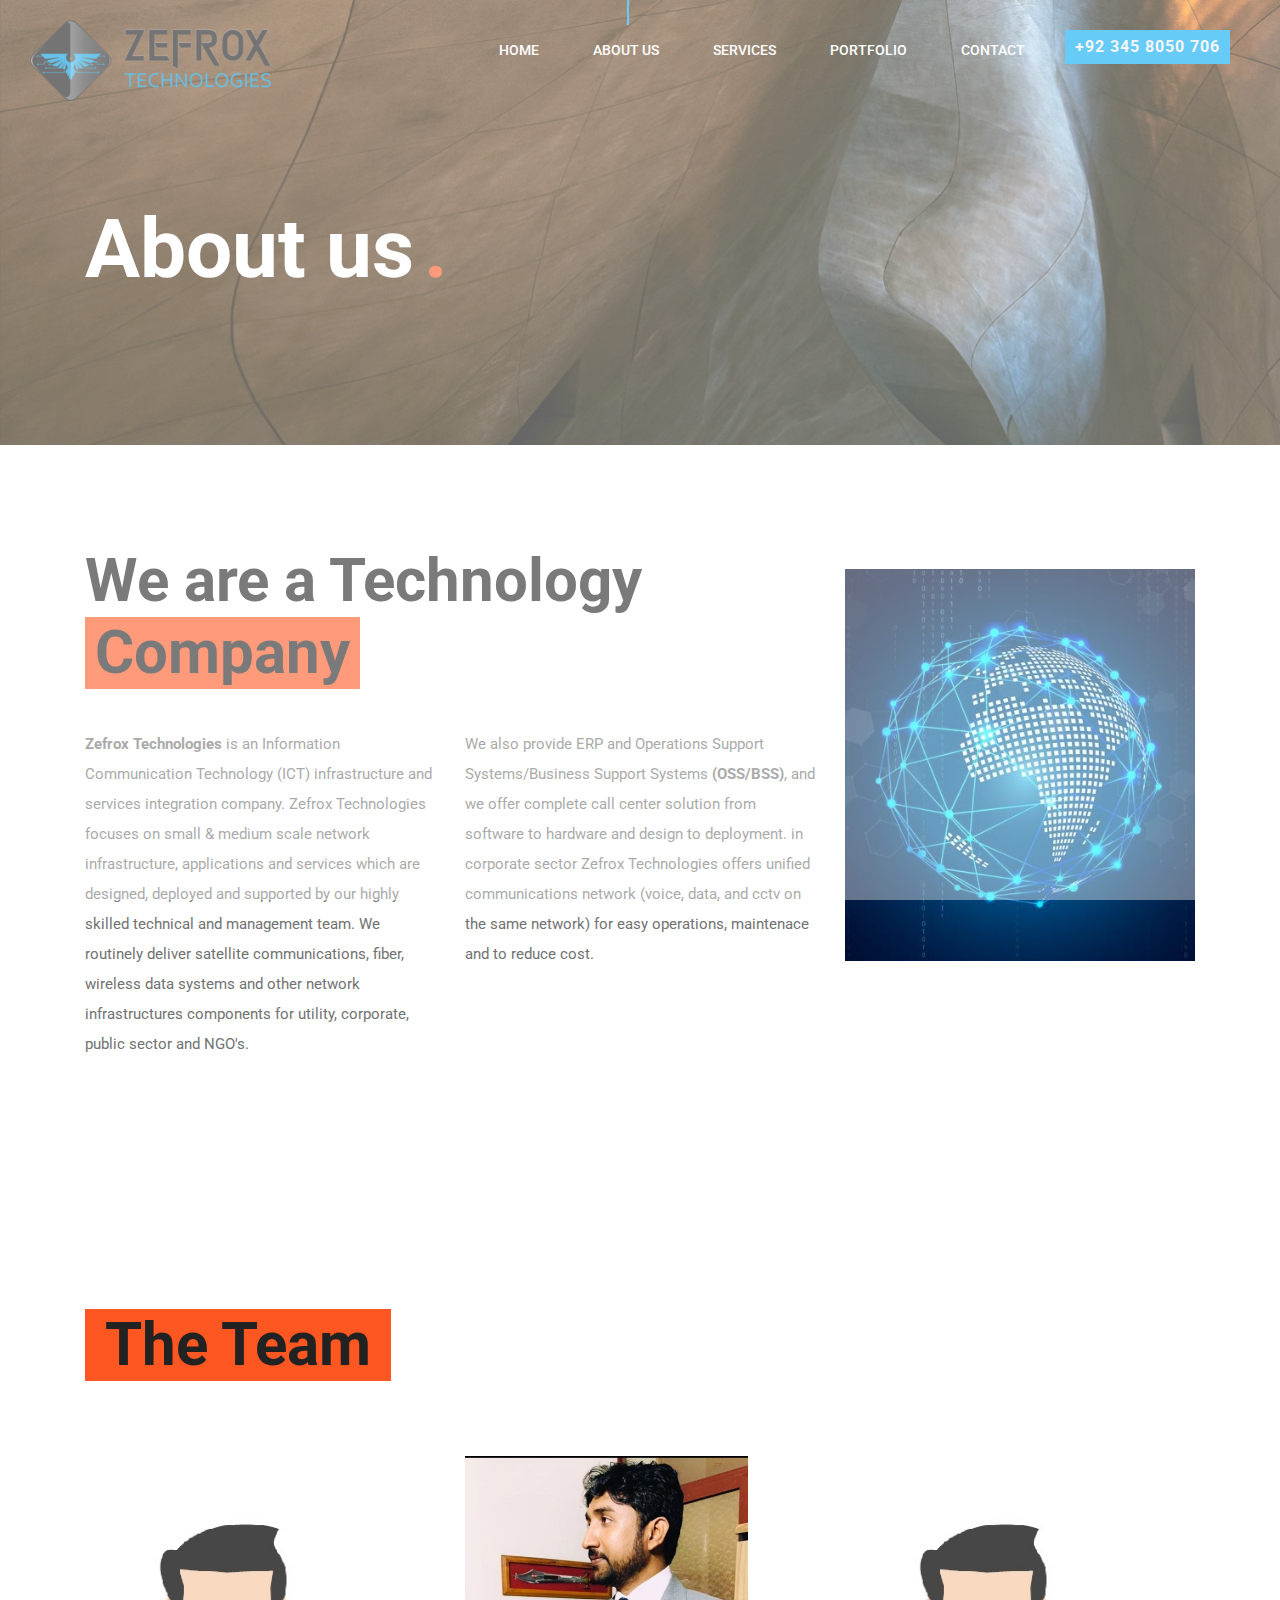
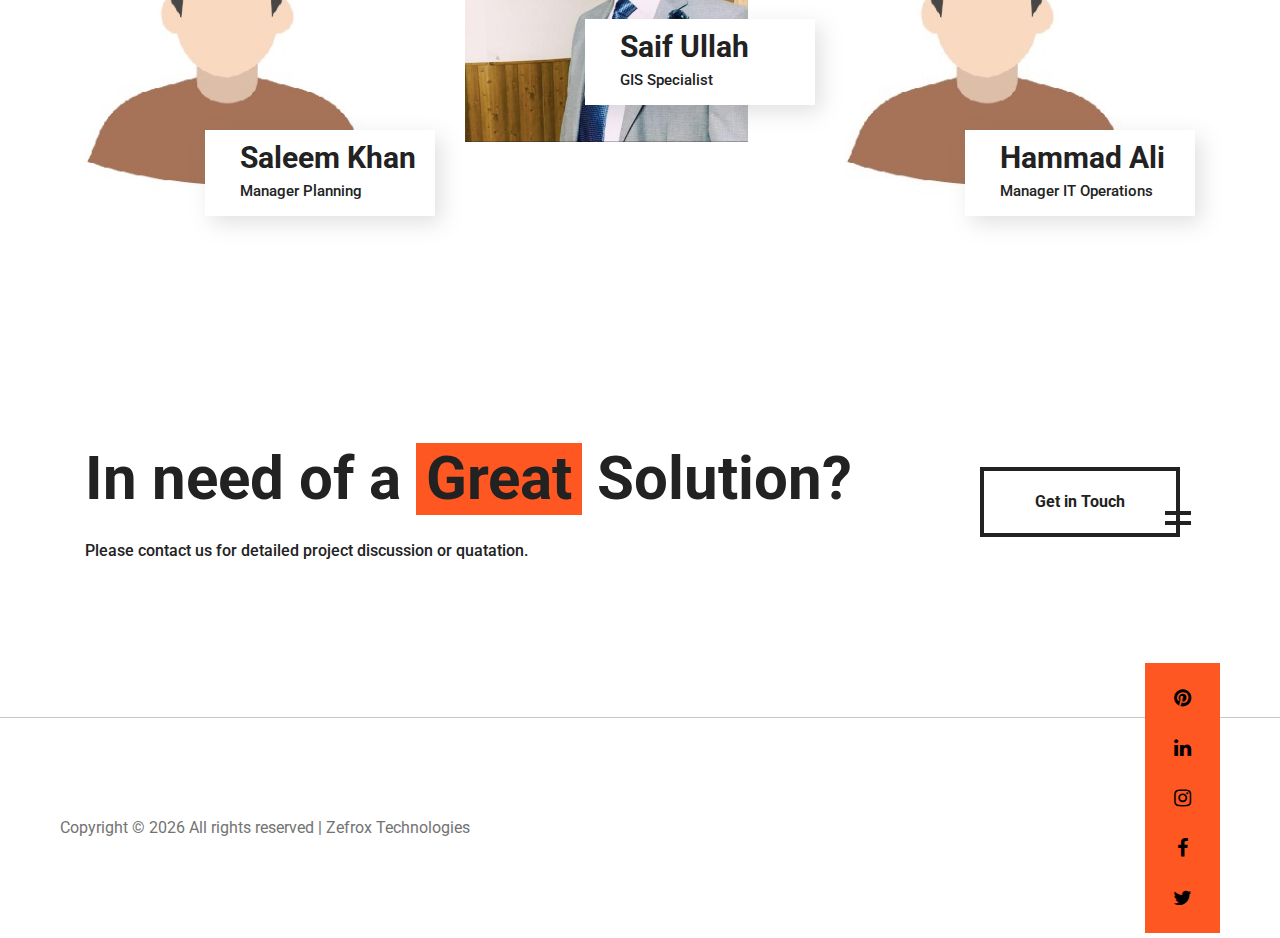
<file: about.html>
<!DOCTYPE html>
<html lang="en">
<head>
	<title>Zefrox Technologies | About </title>
	<meta charset="UTF-8">
	<meta name="description" content="Arcade - Architecture Template">
	<meta name="keywords" content="arcade, architecture, onepage, creative, html">
	<meta name="viewport" content="width=device-width, initial-scale=1.0">
	<!-- Favicon -->   
	<link href="img/favicon.ico" rel="shortcut icon"/>

	<!-- Google Fonts -->
	<link href="https://fonts.googleapis.com/css?family=Roboto:300,400,500,700" rel="stylesheet">

	<!-- Stylesheets -->
	<link rel="stylesheet" href="css/bootstrap.min.css"/>
	<link rel="stylesheet" href="css/font-awesome.min.css"/>
	<link rel="stylesheet" href="css/animate.css"/>
	<link rel="stylesheet" href="css/owl.carousel.css"/>
	<link rel="stylesheet" href="css/style.css"/>


	<!--[if lt IE 9]>
	  <script src="https://oss.maxcdn.com/html5shiv/3.7.2/html5shiv.min.js"></script>
	  <script src="https://oss.maxcdn.com/respond/1.4.2/respond.min.js"></script>
	<![endif]-->

</head>
<body>
	<!-- Page Preloder -->
	<div id="preloder">
		<div class="loader"></div>
	</div>
	
	<!-- Header section start -->   
	<header class="header-area">
		<a href="home.html" class="logo-area">
			<img src="img/logo.png" alt="">
		</a>
		<div class="nav-switch">
			<i class="fa fa-bars"></i>
		</div>
		<div class="phone-number">+92 345 8050 706</div>
		<nav class="nav-menu">
			<ul>
				<li><a href="index.html">Home</a></li>
				<li class="active"><a href="about.html">About us</a></li>
				<li><a href="service.html">Services</a></li>
				<li><a href="portfolio.html">Portfolio</a></li>
				<li><a href="contact.html">Contact</a></li>
			</ul>
		</nav>
	</header>
	<!-- Header section end -->   


	<!-- Page header section start -->
	<section class="page-header-section set-bg" data-setbg="img/header-bg.jpg">
		<div class="container">
			<h1 class="header-title">About us<span>.</span></h1>
		</div>
	</section>
	<!-- Page header section end -->



	<!-- Intro section start -->
	<section class="intro-section spad">
		<div class="container">
			<div class="row">
				<div class="col-lg-8 intro-text">
					<h1>We are a Technology<span>Company</span></h1>
					<div class="row">
						<div class="col-md-6">
							<p><b>Zefrox Technologies</b> is an Information Communication Technology (ICT) infrastructure and services integration company. Zefrox Technologies focuses on small & medium scale network infrastructure, applications and services which are designed, deployed and supported by our highly skilled technical and management team. We routinely deliver satellite communications, fiber, wireless data systems and other network infrastructures components for utility, corporate, public sector and NGO's. </p>
						</div>
						<div class="col-md-6">
							<p>We also provide ERP and Operations Support Systems/Business Support Systems <b>(OSS/BSS)</b>, and we offer complete call center solution from software to hardware and design to deployment. in corporate sector Zefrox Technologies offers unified communications network (voice, data, and cctv on the same network) for easy operations, maintenace and to reduce cost.  </p>
						</div>
					</div>
				</div>
				<div class="col-lg-4 pt-4">
					<img src="img/about.jpg" alt="">
				</div>
			</div>
		</div>
	</section>
	<!-- Intro section end -->


	<!-- Testimonials section start -->
	<!-- <section class="testimonials-section spad">
		<div class="testimonials-image-box"></div>
		<div class="container">
			<div class="row">
				<div class="col-lg-7 pl-lg-0 offset-lg-5 cta-content">
					<h1>Clients <span>testimonials</span></h1>
					<div class="qut">“</div>
					<div class="testimonials-slider" id="test-slider">
						<div class="ts-item">
							<p>Pellentesque lorem dolor, malesuada eget tortor vitae, tristique lacinia lectus. Pellentesque sed accumsan risus, id aliquam nulla. Integer lorem risus, feugiat at mauris malesuada, accumsan pellentesque ipsum. Nunc dapibus, libero ut pulvinar accumsan, tortor nisl iaculis ligula. Curabitur finibus dolor vel lectus pretium interdum a eget ante. </p>
							<h4>Maria Westminster</h4>
							<span>Client</span>
						</div>
						<div class="ts-item">
							<p>Pellentesque lorem dolor, malesuada eget tortor vitae, tristique lacinia lectus. Pellentesque sed accumsan risus, id aliquam nulla. Integer lorem risus, feugiat at mauris malesuada, accumsan pellentesque ipsum. Nunc dapibus, libero ut pulvinar accumsan, tortor nisl iaculis ligula. Curabitur finibus dolor vel lectus pretium interdum a eget ante. </p>
							<h4>Maria Westminster</h4>
							<span>Client</span>
						</div>
						<div class="ts-item">
							<p>Pellentesque lorem dolor, malesuada eget tortor vitae, tristique lacinia lectus. Pellentesque sed accumsan risus, id aliquam nulla. Integer lorem risus, feugiat at mauris malesuada, accumsan pellentesque ipsum. Nunc dapibus, libero ut pulvinar accumsan, tortor nisl iaculis ligula. Curabitur finibus dolor vel lectus pretium interdum a eget ante. </p>
							<h4>Maria Westminster</h4>
							<span>Client</span>
						</div>
					</div>
					<div class="slide-num-holder test-slider" id="snh-2"></div>
				</div>
			</div>
		</div>
	</section> -->
	<!-- Testimonials section end -->



	<!-- Team section start -->
	<section class="team-section spad">
		<div class="container">
			<div class="section-title mb100">
				<h1>The Team</h1>
			</div>
			<div class="row">
				<div class="col-lg-4 col-md-6">
					<div class="team-member">
						<img src="img/team/1.jpg" alt="">
						<div class="member-info">
							<h2>Saleem Khan</h2>
							<p>Manager Planning</p>
						</div>
					</div>
				</div>
				<div class="col-lg-4 col-md-6">
					<div class="team-member">
						<img src="img/team/2.jpg" alt="">
						<div class="member-info">
							<h2>Saif Ullah</h2>
							<p>GIS Specialist</p>
						</div>
					</div>
				</div>
				<div class="col-lg-4 col-md-6">
					<div class="team-member">
						<img src="img/team/3.jpg" alt="">
						<div class="member-info">
							<h2>Hammad Ali</h2>
							<p>Manager IT Operations</p>
						</div>
					</div>
				</div>
			</div>
		</div>
	</section>
	<!-- Team section end -->


	<section class="promo-section">
		<div class="container">
			<div class="row">
				<div class="col-lg-9 promo-text">
					<h1>In need of a <span>Great</span> Solution?</h1>
					<p>Please contact us for detailed project discussion or quatation.</p>
				</div>
				<div class="col-lg-3 text-lg-right">
					<a href="/contact.html" class="site-btn sb-dark mt-4">Get in Touch</a>
				</div>
			</div>
		</div>
	</section>




	<!-- Footer section start -->
	<footer class="footer-section">
		<div class="footer-social">
			<div class="social-links">
				<a href="#"><i class="fa fa-pinterest"></i></a>
				<a href="#"><i class="fa fa-linkedin"></i></a>
				<a href="#"><i class="fa fa-instagram"></i></a>
				<a href="#"><i class="fa fa-facebook"></i></a>
				<a href="#"><i class="fa fa-twitter"></i></a>
			</div>
		</div>

		<div class="copyright">Copyright &copy; 
			<script>document.write(new Date().getFullYear());</script> 
			All rights reserved | Zefrox Technologies 
		</div>
	</footer>
	<!-- Footer section end -->



	<!--====== Javascripts & Jquery ======-->
	<script src="js/jquery-2.1.4.min.js"></script>
	<script src="js/bootstrap.min.js"></script>
	<script src="js/isotope.pkgd.min.js"></script>
	<script src="js/owl.carousel.min.js"></script>
	<script src="js/jquery.owl-filter.js"></script>
	<script src="js/magnific-popup.min.js"></script>
	<script src="js/circle-progress.min.js"></script>
	<script src="js/main.js"></script>
</body>
</html>
</file>
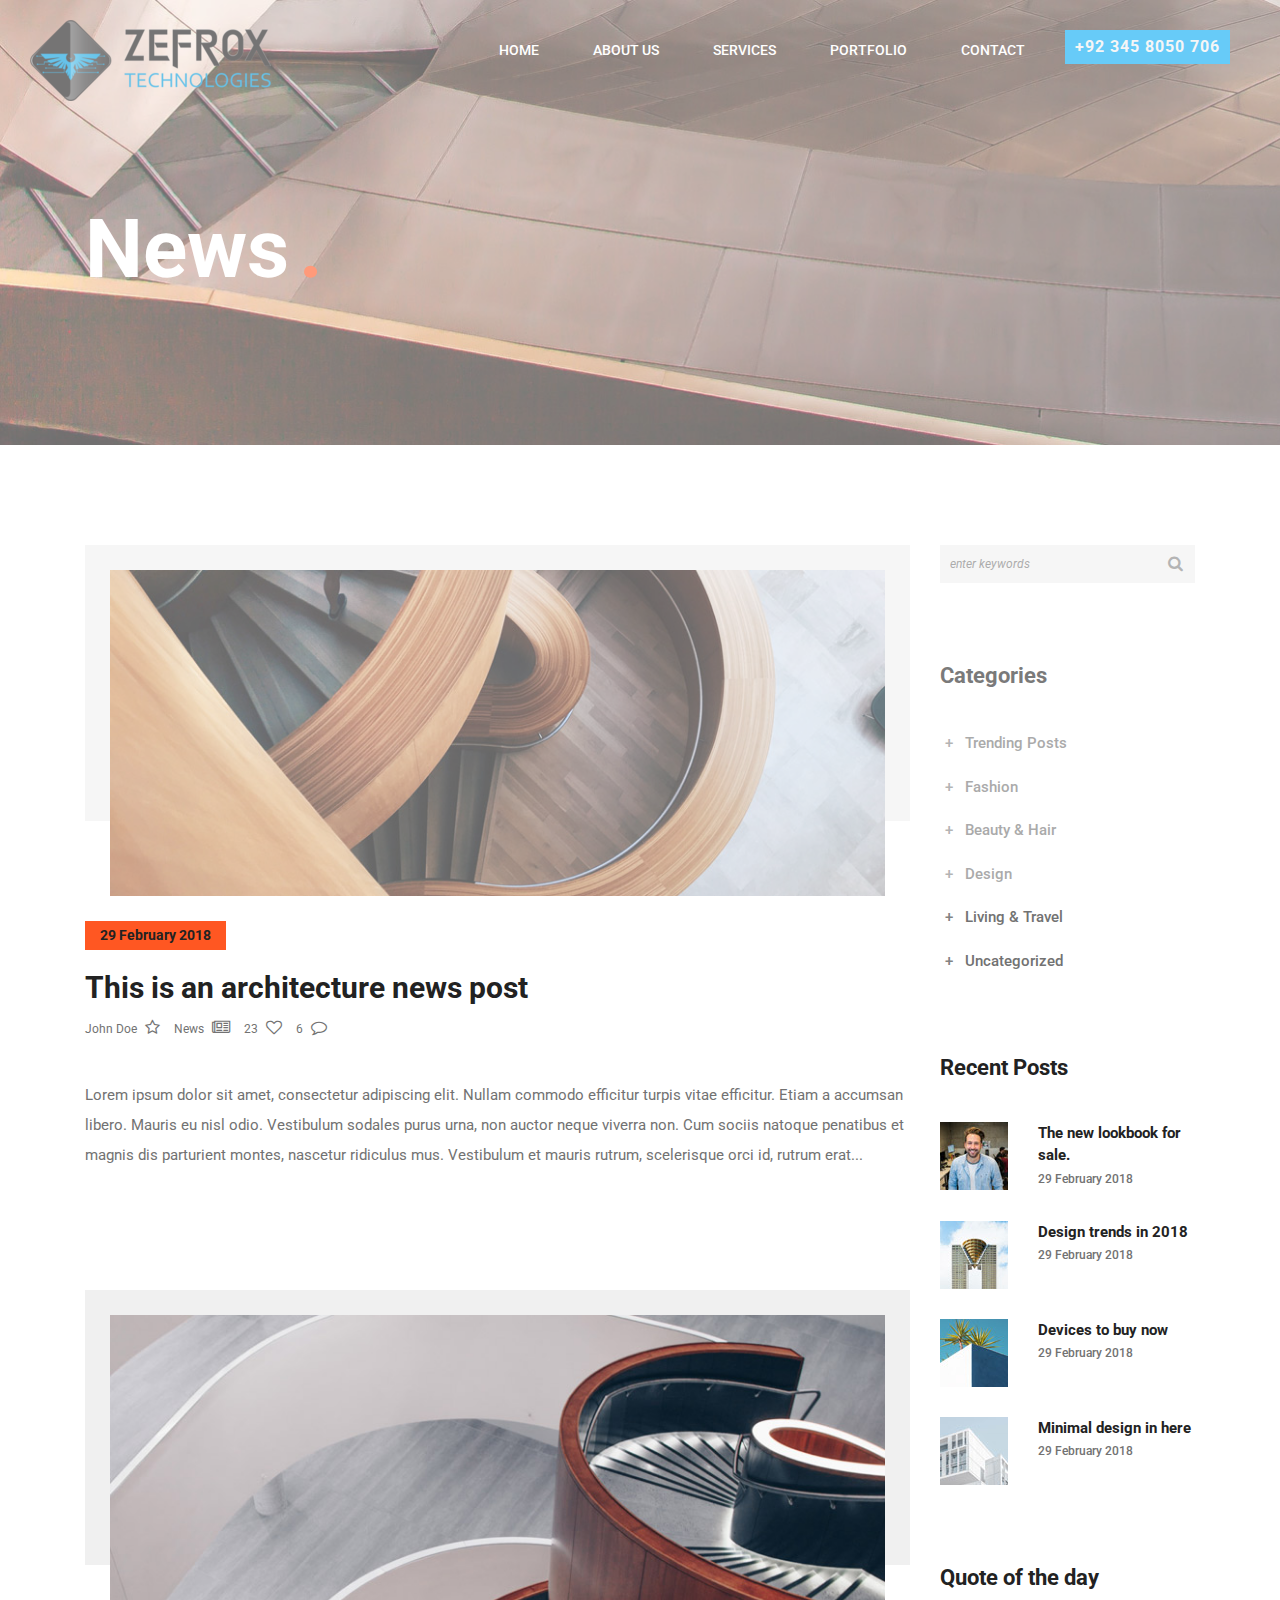
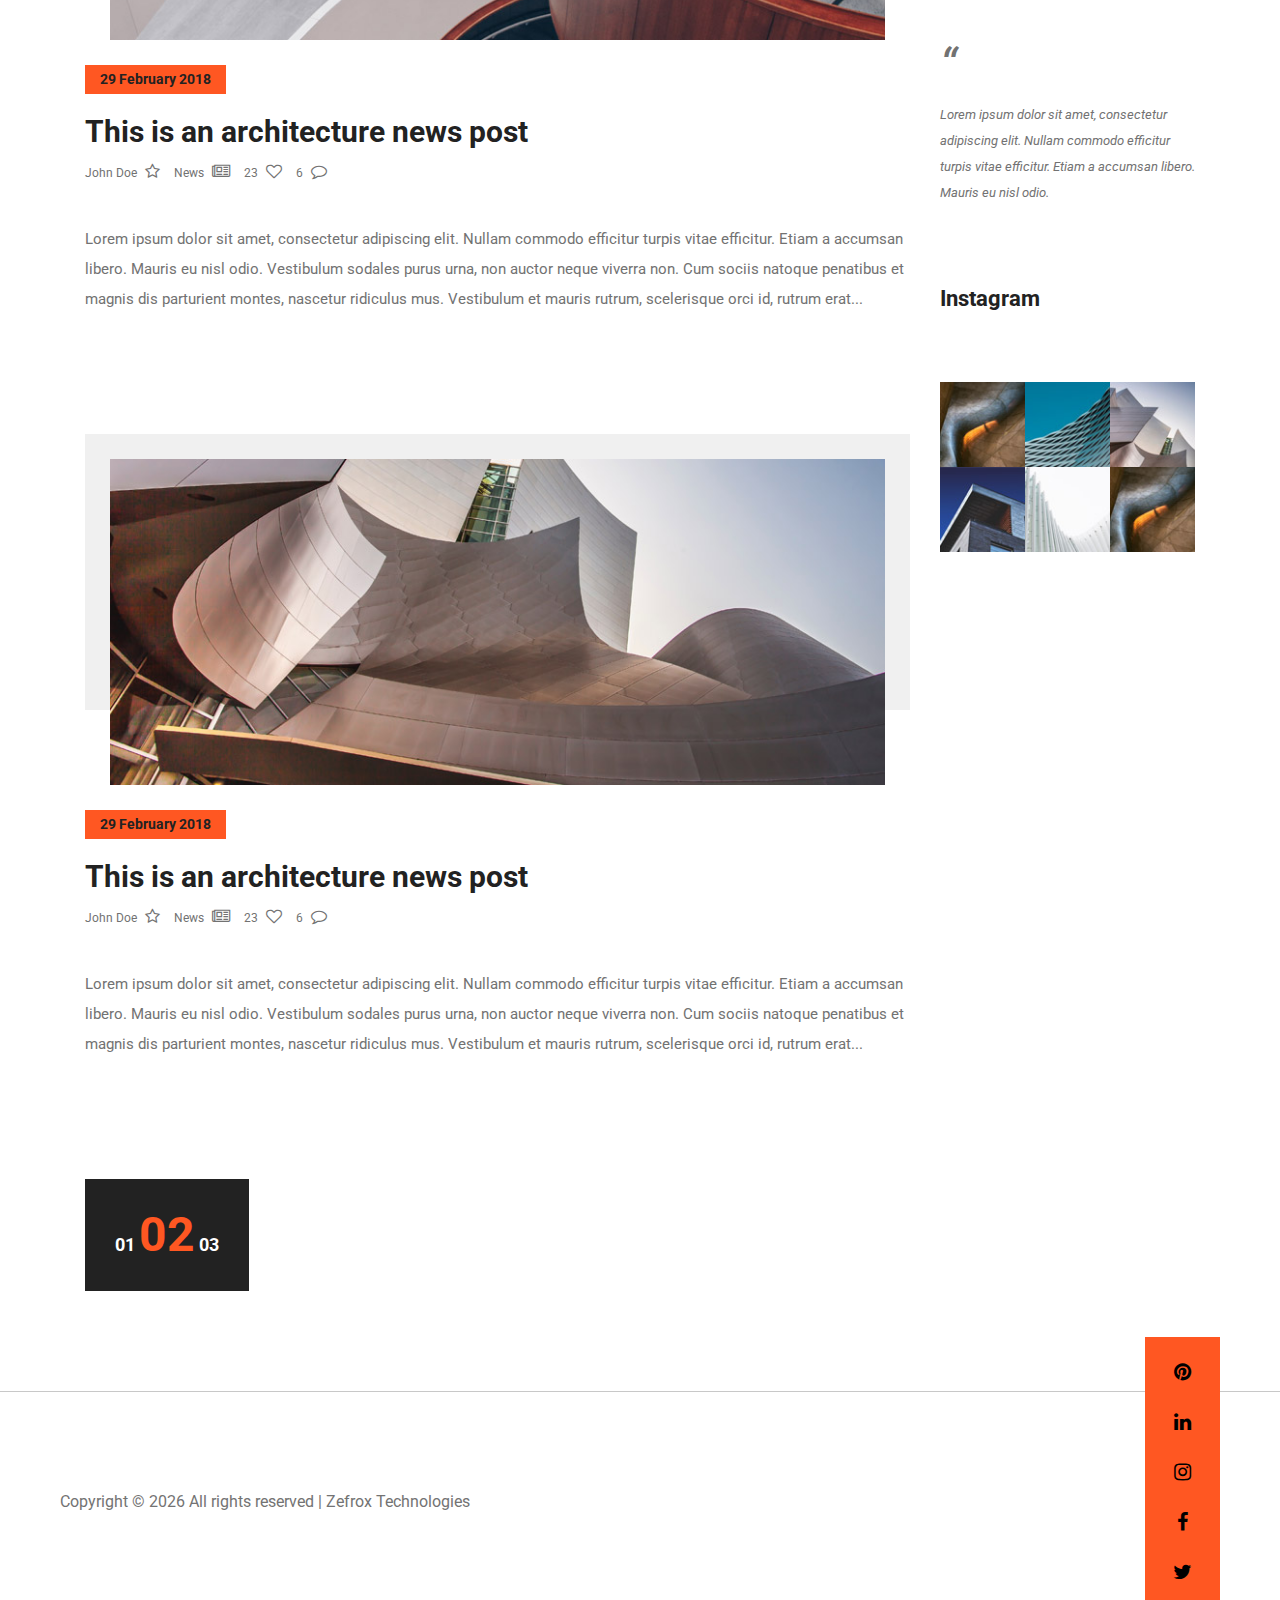
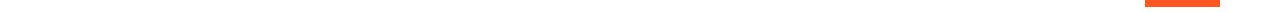
<file: blog.html>
<!DOCTYPE html>
<html lang="en">
<head>
	<title>Zefrox Technologies | Blog </title>
	<meta charset="UTF-8">
	<meta name="description" content="Arcade - Architecture Template">
	<meta name="keywords" content="arcade, architecture, onepage, creative, html">
	<meta name="viewport" content="width=device-width, initial-scale=1.0">
	<!-- Favicon -->   
	<link href="img/favicon.ico" rel="shortcut icon"/>

	<!-- Google Fonts -->
	<link href="https://fonts.googleapis.com/css?family=Roboto:300,400,500,700" rel="stylesheet">

	<!-- Stylesheets -->
	<link rel="stylesheet" href="css/bootstrap.min.css"/>
	<link rel="stylesheet" href="css/font-awesome.min.css"/>
	<link rel="stylesheet" href="css/animate.css"/>
	<link rel="stylesheet" href="css/owl.carousel.css"/>
	<link rel="stylesheet" href="css/style.css"/>


	<!--[if lt IE 9]>
	  <script src="https://oss.maxcdn.com/html5shiv/3.7.2/html5shiv.min.js"></script>
	  <script src="https://oss.maxcdn.com/respond/1.4.2/respond.min.js"></script>
	<![endif]-->

</head>
<body>
	<!-- Page Preloder -->
	<div id="preloder">
		<div class="loader"></div>
	</div>
	
	<!-- Header section start -->   
	<header class="header-area">
		<a href="home.html" class="logo-area">
			<img src="img/logo.png" alt="">
		</a>
		<div class="nav-switch">
			<i class="fa fa-bars"></i>
		</div>
		<div class="phone-number">+92 345 8050 706</div>
		<nav class="nav-menu">
			<ul>
				<li><a href="index.html">Home</a></li>
				<li><a href="about.html">About us</a></li>
				<li><a href="service.html">Services</a></li>
				<li><a href="portfolio.html">Portfolio</a></li>
				<li><a href="contact.html">Contact</a></li>
			</ul>
		</nav>
	</header>
	<!-- Header section end -->   


	<!-- Page header section start -->
	<section class="page-header-section set-bg" data-setbg="img/header-bg-1.jpg">
		<div class="container">
			<h1 class="header-title">News<span>.</span></h1>
		</div>
	</section>
	<!-- Page header section end -->


	<!-- Page section start -->	
	<section class="page-section spad">
		<div class="container">
			<div class="row">
				<div class="col-lg-9 col-md-12">
					<!-- Blog post -->
					<div class="blog-post">
						<div class="thumb">
							<a href="#">
								<img src="img/blog/1.jpg" alt="">
							</a>
						</div>
						<div class="blog-content">
							<div class="post-date">29 February 2018</div>
							<h2><a href="">This is an architecture news post</a></h2>
							<div class="post-meta">
								<a href="#">John Doe <i class="fa fa-star-o"></i></a> 
								<a href="#">News <i class="fa fa-newspaper-o"></i></a> 
								<a href="#">23 <i class="fa fa-heart-o"></i></a> 
								<a href="#">6 <i class="fa fa-comment-o"></i></a> 
							</div>
							<p>Lorem ipsum dolor sit amet, consectetur adipiscing elit. Nullam commodo efficitur turpis vitae efficitur. Etiam a accumsan libero. Mauris eu nisl odio. Vestibulum sodales purus urna, non auctor neque viverra non. Cum sociis natoque penatibus et magnis dis parturient montes, nascetur ridiculus mus. Vestibulum et mauris rutrum, scelerisque orci id, rutrum erat...</p>
						</div>
					</div>
					<!-- Blog post -->
					<div class="blog-post">
						<div class="thumb">
							<a href="#">
								<img src="img/blog/2.jpg" alt="">
							</a>
						</div>
						<div class="blog-content">
							<div class="post-date">29 February 2018</div>
							<h2><a href="">This is an architecture news post</a></h2>
							<div class="post-meta">
								<a href="#">John Doe <i class="fa fa-star-o"></i></a> 
								<a href="#">News <i class="fa fa-newspaper-o"></i></a> 
								<a href="#">23 <i class="fa fa-heart-o"></i></a> 
								<a href="#">6 <i class="fa fa-comment-o"></i></a> 
							</div>
							<p>Lorem ipsum dolor sit amet, consectetur adipiscing elit. Nullam commodo efficitur turpis vitae efficitur. Etiam a accumsan libero. Mauris eu nisl odio. Vestibulum sodales purus urna, non auctor neque viverra non. Cum sociis natoque penatibus et magnis dis parturient montes, nascetur ridiculus mus. Vestibulum et mauris rutrum, scelerisque orci id, rutrum erat...</p>
						</div>
					</div>
					<!-- Blog post -->
					<div class="blog-post">
						<div class="thumb">
							<a href="#">
								<img src="img/blog/3.jpg" alt="">
							</a>
						</div>
						<div class="blog-content">
							<div class="post-date">29 February 2018</div>
							<h2><a href="">This is an architecture news post</a></h2>
							<div class="post-meta">
								<a href="#">John Doe <i class="fa fa-star-o"></i></a> 
								<a href="#">News <i class="fa fa-newspaper-o"></i></a> 
								<a href="#">23 <i class="fa fa-heart-o"></i></a> 
								<a href="#">6 <i class="fa fa-comment-o"></i></a> 
							</div>
							<p>Lorem ipsum dolor sit amet, consectetur adipiscing elit. Nullam commodo efficitur turpis vitae efficitur. Etiam a accumsan libero. Mauris eu nisl odio. Vestibulum sodales purus urna, non auctor neque viverra non. Cum sociis natoque penatibus et magnis dis parturient montes, nascetur ridiculus mus. Vestibulum et mauris rutrum, scelerisque orci id, rutrum erat...</p>
						</div>
					</div>
					<div class="pagination">
						<a href="#">01</a>
						<a href="" class="active">02</a>
						<a href="">03</a>
					</div>
				</div>
				<div class="col-lg-3 col-md-5 mt-5 mt-lg-0 sidebar">
					<!-- widget -->
					<div class="widget-area">
						<form class="search">
							<input type="text" placeholder="enter keywords">
							<button><i class="fa fa-search"></i></button>
						</form>
					</div>
					<!-- widget -->
					<div class="widget-area">
						<h3 class="widget-title">Categories</h3>
						<ul>
							<li><a href="">Trending Posts </a></li>
							<li><a href="">Fashion</a></li>
							<li><a href="">Beauty & Hair</a></li>
							<li><a href="">Design</a></li>
							<li><a href="">Living & Travel</a></li>
							<li><a href="">Uncategorized</a></li>
						</ul>
					</div>
					<!-- widget -->
					<div class="widget-area">
						<h3 class="widget-title">Recent Posts</h3>
						<div class="rp-widget">
							<div class="rp-widget-item">
								<div class="thumb">
									<img src="img/blog/recent-post/1.jpg" alt="#">
								</div>
								<div class="rp-content">
									<h4>The new lookbook for sale.</h4>
									<p>29 February 2018</p>
								</div>
							</div>
							<div class="rp-widget-item">
								<div class="thumb">
									<img src="img/blog/recent-post/2.jpg" alt="#">
								</div>
								<div class="rp-content">
									<h4>Design trends in 2018</h4>
									<p>29 February 2018</p>
								</div>
							</div>
							<div class="rp-widget-item">
								<div class="thumb">
									<img src="img/blog/recent-post/3.jpg" alt="#">
								</div>
								<div class="rp-content">
									<h4>Devices to buy now</h4>
									<p>29 February 2018</p>
								</div>
							</div>
							<div class="rp-widget-item">
								<div class="thumb">
									<img src="img/blog/recent-post/4.jpg" alt="#">
								</div>
								<div class="rp-content">
									<h4>Minimal design in here</h4>
									<p>29 February 2018</p>
								</div>
							</div>
						</div>
					</div>
					<!-- widget -->
					<div class="widget-area">
						<h3 class="widget-title">Quote of the day</h3>
						<div class="quote-widget">
							<span>“</span>
							<p>Lorem ipsum dolor sit amet, consectetur adipiscing elit. Nullam commodo efficitur turpis vitae efficitur. Etiam a accumsan libero. Mauris eu nisl odio. </p>
						</div>
					</div>
					<!-- widget -->
					<div class="widget-area">
						<h3 class="widget-title">Instagram</h3>
						<div class="instagram-widget">
							<a href="#"><img src="img/blog/instagram/1.jpg" alt="#"></a>
							<a href="#"><img src="img/blog/instagram/2.jpg" alt="#"></a>
							<a href="#"><img src="img/blog/instagram/3.jpg" alt="#"></a>
							<a href="#"><img src="img/blog/instagram/4.jpg" alt="#"></a>
							<a href="#"><img src="img/blog/instagram/5.jpg" alt="#"></a>
							<a href="#"><img src="img/blog/instagram/1.jpg" alt="#"></a>
						</div>
					</div>
				</div>
			</div>
		</div>
	</section>
	<!-- Page section end -->


	<!-- Footer section start -->
	<footer class="footer-section">
		<div class="footer-social">
			<div class="social-links">
				<a href="#"><i class="fa fa-pinterest"></i></a>
				<a href="#"><i class="fa fa-linkedin"></i></a>
				<a href="#"><i class="fa fa-instagram"></i></a>
				<a href="#"><i class="fa fa-facebook"></i></a>
				<a href="#"><i class="fa fa-twitter"></i></a>
			</div>
		</div>

		<div class="copyright">Copyright &copy; 
			<script>document.write(new Date().getFullYear());</script> 
			All rights reserved | Zefrox Technologies 
		</div>
	</footer>
	<!-- Footer section end -->



	<!--====== Javascripts & Jquery ======-->
	<script src="js/jquery-2.1.4.min.js"></script>
	<script src="js/bootstrap.min.js"></script>
	<script src="js/isotope.pkgd.min.js"></script>
	<script src="js/owl.carousel.min.js"></script>
	<script src="js/jquery.owl-filter.js"></script>
	<script src="js/magnific-popup.min.js"></script>
	<script src="js/circle-progress.min.js"></script>
	<script src="js/main.js"></script>
</body>
</html>
</file>
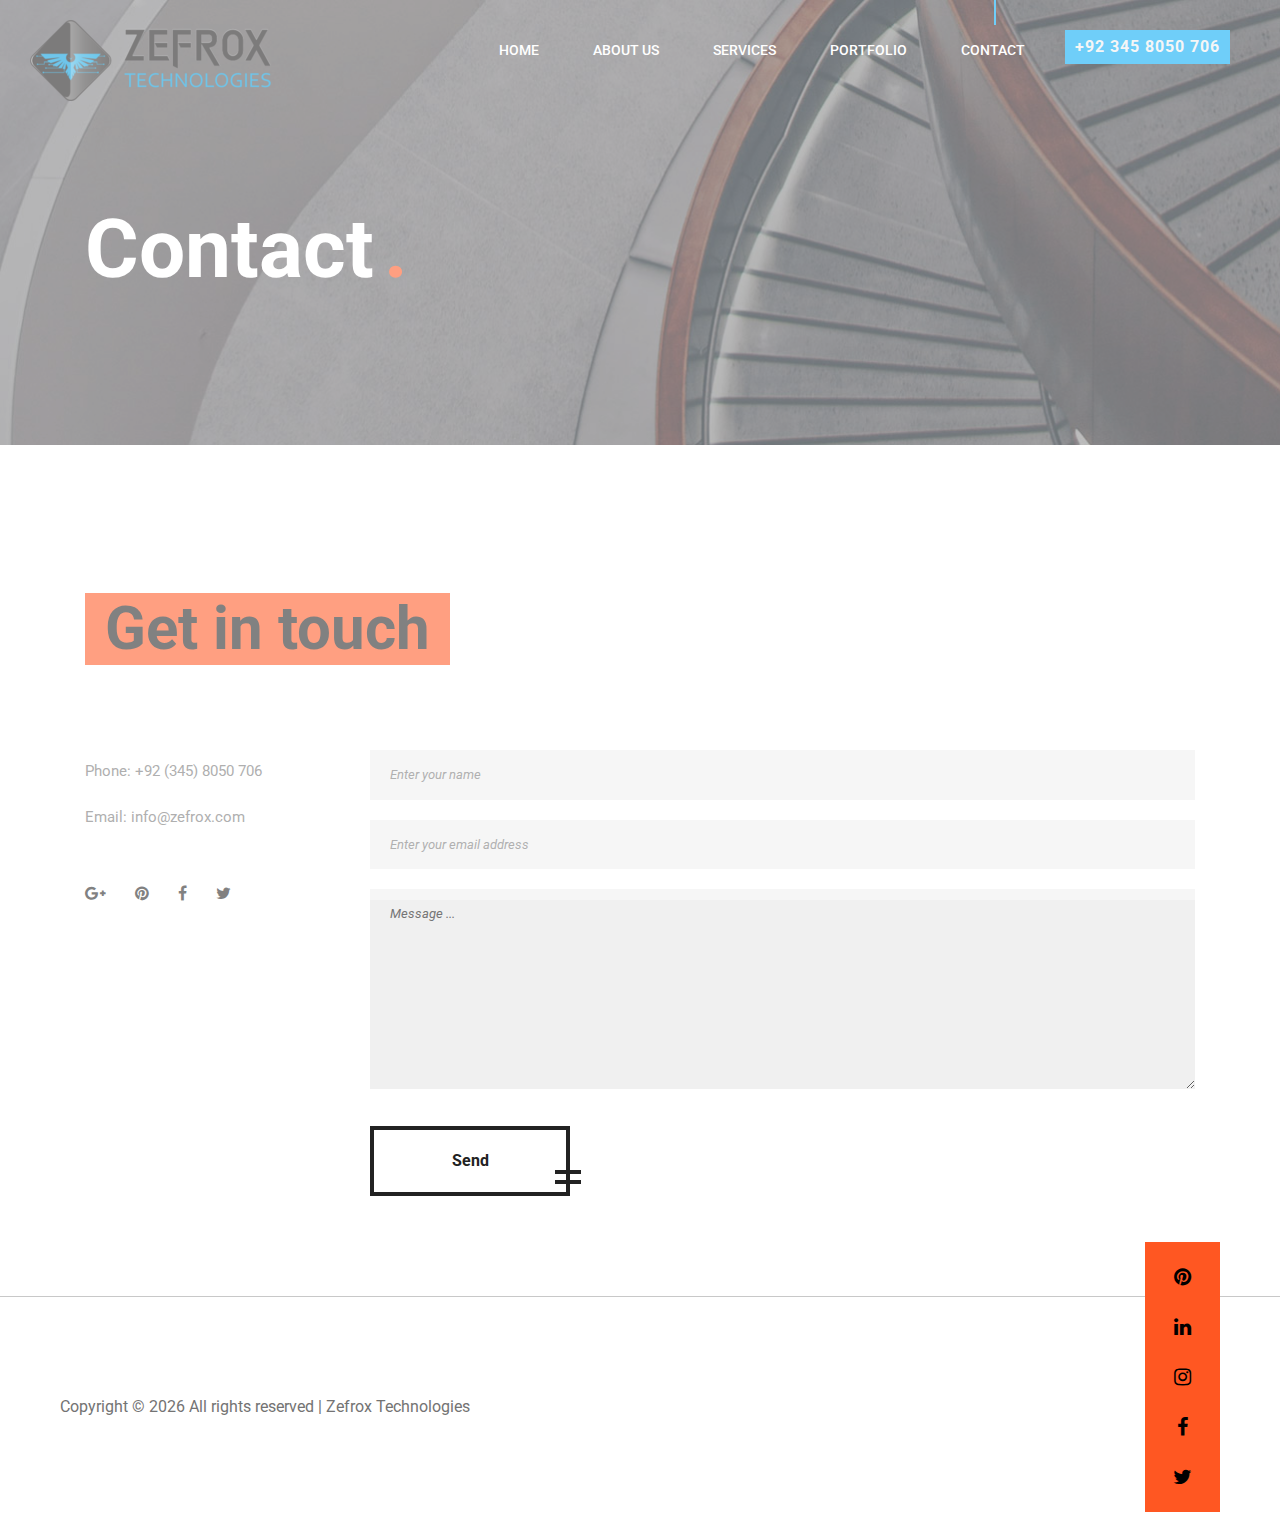
<file: contact.html>
<!DOCTYPE html>
<html lang="en">
<head>
	<title>Zefrox Technologies | Contact </title>
	<meta charset="UTF-8">
	<meta name="description" content="Arcade - Architecture Template">
	<meta name="keywords" content="arcade, architecture, onepage, creative, html">
	<meta name="viewport" content="width=device-width, initial-scale=1.0">
	<!-- Favicon -->   
	<link href="img/favicon.ico" rel="shortcut icon"/>

	<!-- Google Fonts -->
	<link href="https://fonts.googleapis.com/css?family=Roboto:300,400,500,700" rel="stylesheet">

	<!-- Stylesheets -->
	<link rel="stylesheet" href="css/bootstrap.min.css"/>
	<link rel="stylesheet" href="css/font-awesome.min.css"/>
	<link rel="stylesheet" href="css/animate.css"/>
	<link rel="stylesheet" href="css/owl.carousel.css"/>
	<link rel="stylesheet" href="css/style.css"/>


	<!--[if lt IE 9]>
	  <script src="https://oss.maxcdn.com/html5shiv/3.7.2/html5shiv.min.js"></script>
	  <script src="https://oss.maxcdn.com/respond/1.4.2/respond.min.js"></script>
	<![endif]-->

</head>
<body>
	<!-- Page Preloder -->
	<div id="preloder">
		<div class="loader"></div>
	</div>
	
	<!-- Header section start -->   
	<header class="header-area">
		<a href="home.html" class="logo-area">
			<img src="img/logo.png" alt="">
		</a>
		<div class="nav-switch">
			<i class="fa fa-bars"></i>
		</div>
		<div class="phone-number">+92 345 8050 706</div>
		<nav class="nav-menu">
			<ul>
				<li><a href="index.html">Home</a></li>
				<li><a href="about.html">About us</a></li>
				<li><a href="service.html">Services</a></li>
				<li><a href="portfolio.html">Portfolio</a></li>
				<li class="active"><a href="contact.html">Contact</a></li>
			</ul>
		</nav>
	</header>
	<!-- Header section end -->   


	<!-- Page header section start -->
	<section class="page-header-section set-bg" data-setbg="img/header-bg-2.jpg">
		<div class="container">
			<h1 class="header-title">Contact<span>.</span></h1>
		</div>
	</section>
	<!-- Page header section end -->


	<!-- Page section start -->
	<section class="page-section pt100">
		<div class="container pb100">
			<div class="section-title pt-5">
				<h1>Get in touch</h1>
			</div>
			<div class="row">
				<div class="col-lg-3 contact-info mb-5 mb-lg-0">
					<p>
						<!-- Address: Abdul Ghani Street # 4 H-13, Islamabad  -->
					</p>
					<p>Phone: +92 (345) 8050 706</p>
					<p>Email: info@zefrox.com</p>
					<div class="cf-social">
						<a href="#"><i class="fa fa-google-plus"></i></a>
						<a href="#"><i class="fa fa-pinterest"></i></a>
						<a href="#"><i class="fa fa-facebook"></i></a>
						<a href="#"><i class="fa fa-twitter"></i></a>
					</div>
				</div>
				<div class="col-lg-9">
					<form class="contact-form">
						<input type="text" placeholder="Enter your name">
						<input type="text" placeholder="Enter your email address">
						<textarea placeholder="Message ..."></textarea>
						<button class="site-btn sb-dark">Send</button>
					</form>
				</div>
			</div>
		</div>
		<!-- <div class="map-area" id="map-canvas"></div> -->
	</section>
	<!-- Page section end -->



	<!-- Footer section start -->
	<footer class="footer-section">
		<div class="footer-social">
			<div class="social-links">
				<a href="#"><i class="fa fa-pinterest"></i></a>
				<a href="#"><i class="fa fa-linkedin"></i></a>
				<a href="#"><i class="fa fa-instagram"></i></a>
				<a href="#"><i class="fa fa-facebook"></i></a>
				<a href="#"><i class="fa fa-twitter"></i></a>
			</div>
		</div>

		<div class="copyright">Copyright &copy; 
			<script>document.write(new Date().getFullYear());</script> 
			All rights reserved | Zefrox Technologies 
		</div>
	</footer>
	<!-- Footer section end -->



	<!--====== Javascripts & Jquery ======-->
	<script src="js/jquery-2.1.4.min.js"></script>
	<script src="js/bootstrap.min.js"></script>
	<script src="js/isotope.pkgd.min.js"></script>
	<script src="js/owl.carousel.min.js"></script>
	<script src="js/jquery.owl-filter.js"></script>
	<script src="js/magnific-popup.min.js"></script>
	<script src="js/circle-progress.min.js"></script>
	<script src="js/main.js"></script>
	
	<!-- load for map -->
	<!-- <script src="https://maps.googleapis.com/maps/api/js?key=AIzaSyB0YyDTa0qqOjIerob2VTIwo_XVMhrruxo"></script>
	<script src="js/map.js"></script> -->

</body>
</html>
</file>
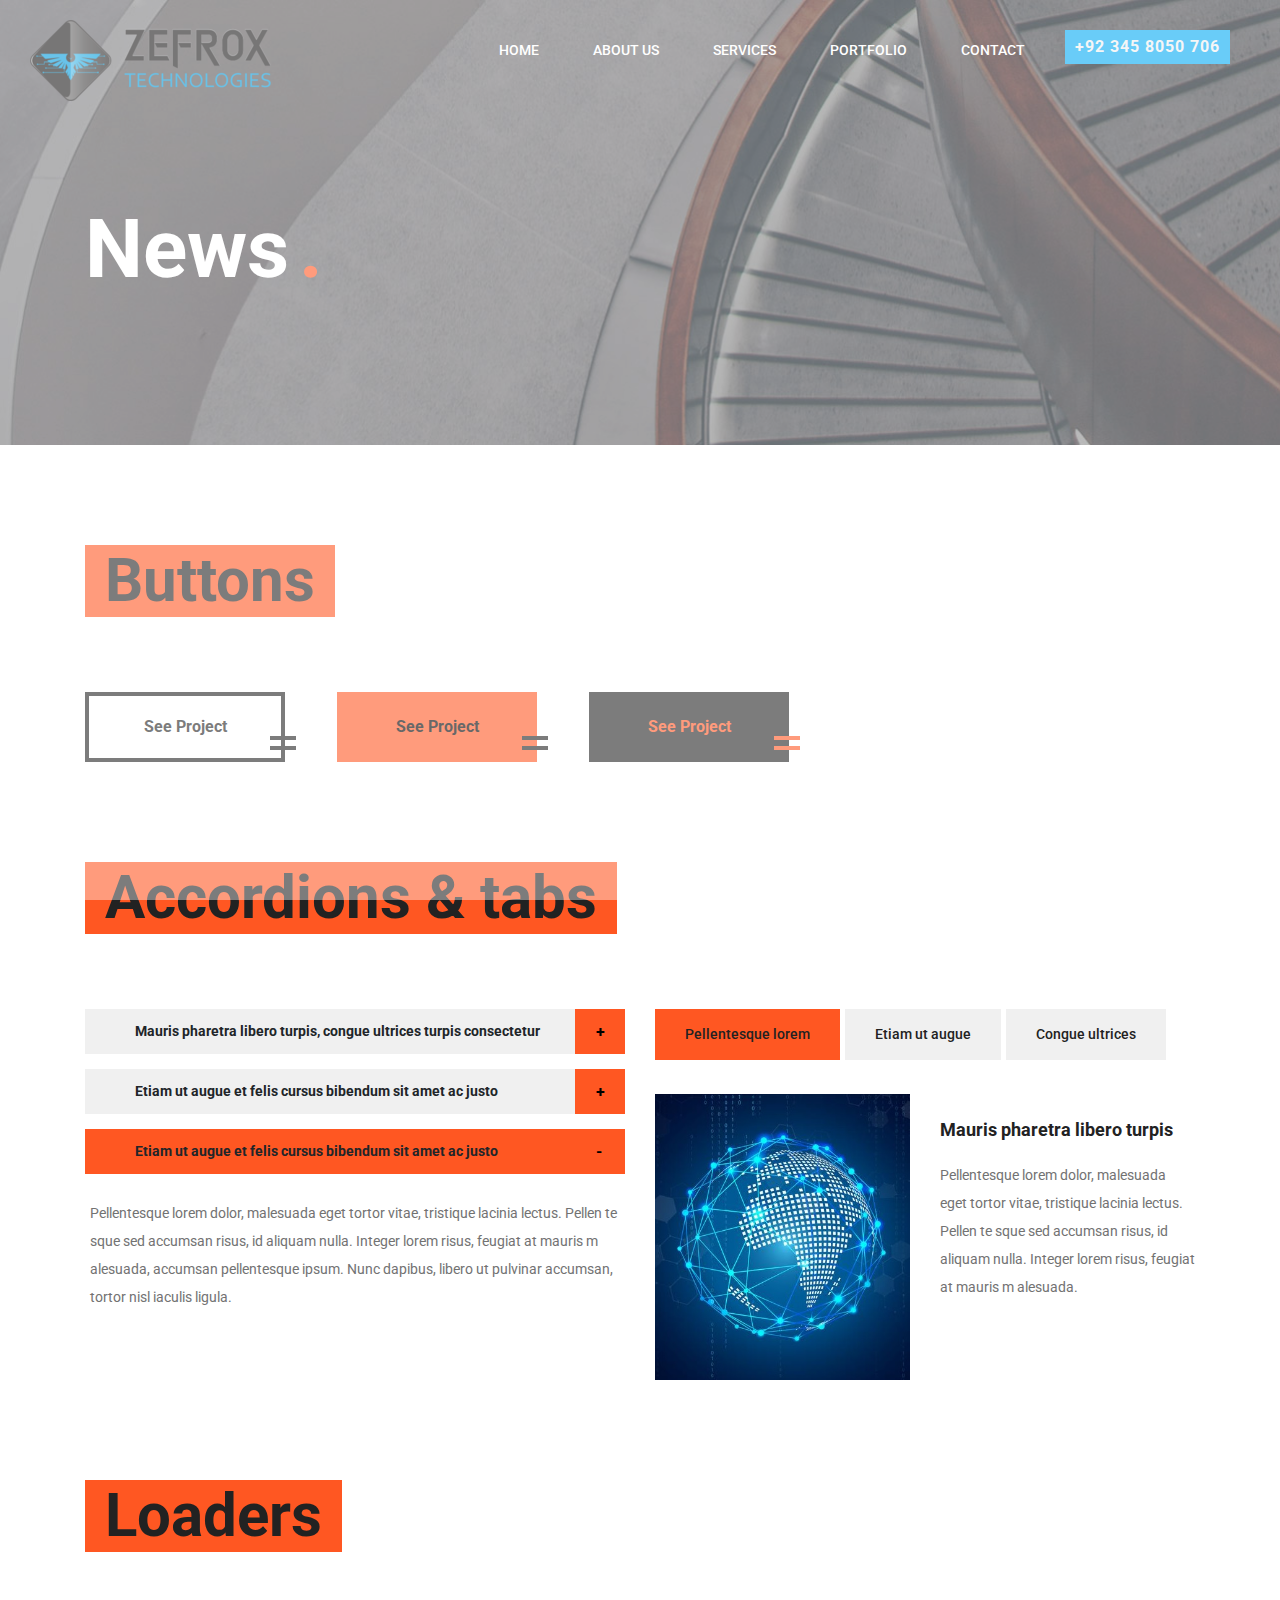
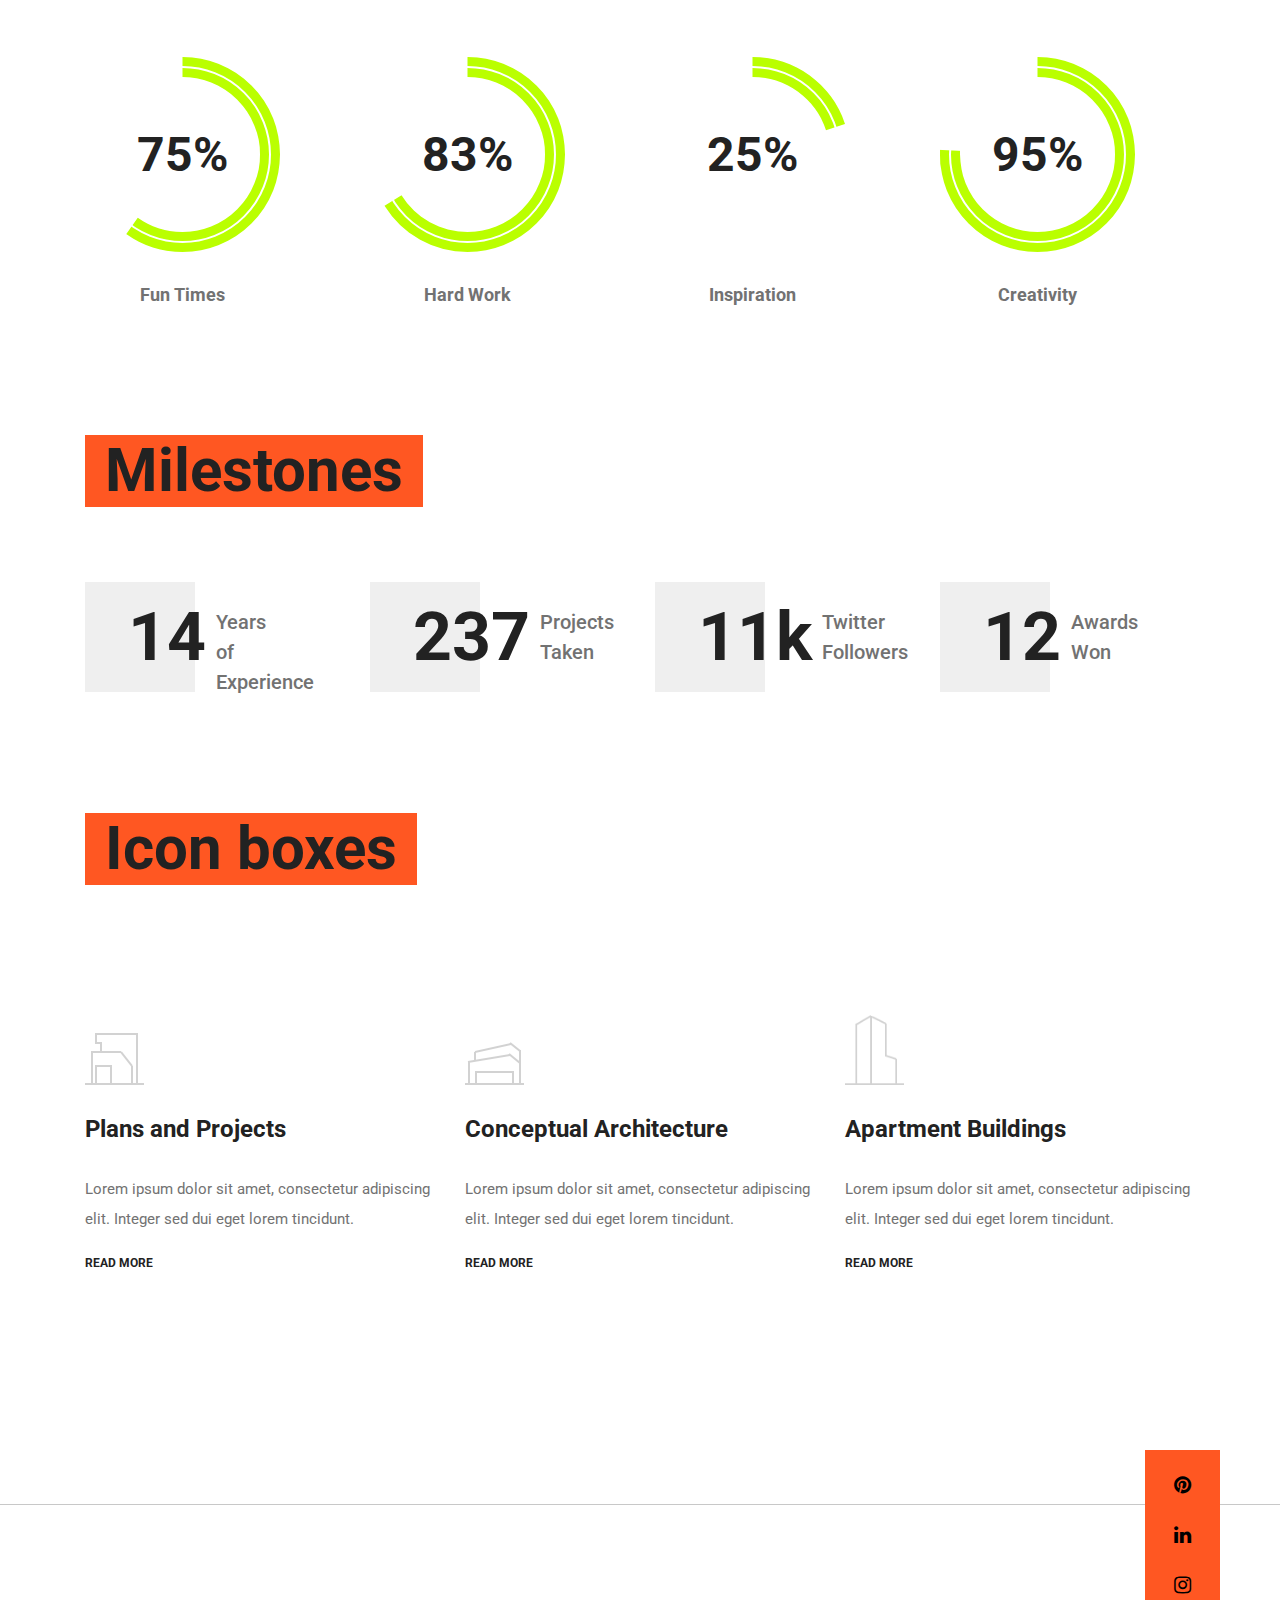
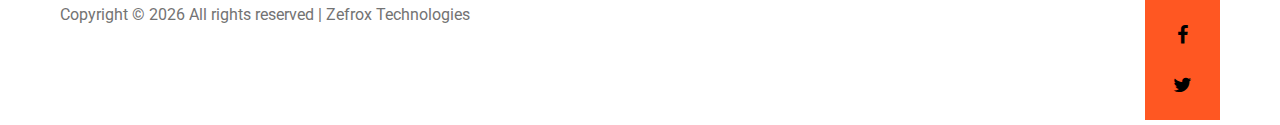
<file: element.html>
<!DOCTYPE html>
<html lang="en">
<head>
	<title>Zefrox Technologies | </title>
	<meta charset="UTF-8">
	<meta name="description" content="Arcade - Architecture Template">
	<meta name="keywords" content="arcade, architecture, onepage, creative, html">
	<meta name="viewport" content="width=device-width, initial-scale=1.0">
	<!-- Favicon -->   
	<link href="img/favicon.ico" rel="shortcut icon"/>

	<!-- Google Fonts -->
	<link href="https://fonts.googleapis.com/css?family=Roboto:300,400,500,700" rel="stylesheet">

	<!-- Stylesheets -->
	<link rel="stylesheet" href="css/bootstrap.min.css"/>
	<link rel="stylesheet" href="css/font-awesome.min.css"/>
	<link rel="stylesheet" href="css/animate.css"/>
	<link rel="stylesheet" href="css/owl.carousel.css"/>
	<link rel="stylesheet" href="css/style.css"/>


	<!--[if lt IE 9]>
	  <script src="https://oss.maxcdn.com/html5shiv/3.7.2/html5shiv.min.js"></script>
	  <script src="https://oss.maxcdn.com/respond/1.4.2/respond.min.js"></script>
	<![endif]-->

</head>
<body>
	<!-- Page Preloder -->
	<div id="preloder">
		<div class="loader"></div>
	</div>
	
	<!-- Header section start -->   
	<header class="header-area">
		<a href="home.html" class="logo-area">
			<img src="img/logo.png" alt="">
		</a>
		<div class="nav-switch">
			<i class="fa fa-bars"></i>
		</div>
		<div class="phone-number">+92 345 8050 706</div>
		<nav class="nav-menu">
			<ul>
				<li><a href="index.html">Home</a></li>
				<li><a href="about.html">About us</a></li>
				<li><a href="service.html">Services</a></li>
				<li><a href="portfolio.html">Portfolio</a></li>
				<li><a href="contact.html">Contact</a></li>
			</ul>
		</nav>
	</header>
	<!-- Header section end -->   


	<!-- Page header section start -->
	<section class="page-header-section set-bg" data-setbg="img/header-bg-2.jpg">
		<div class="container">
			<h1 class="header-title">News<span>.</span></h1>
		</div>
	</section>
	<!-- Page header section end -->


	<!-- Page section start -->	
	<section class="page-section spad">
		<div class="container">
			<!-- Single element -->
			<div class="element">
				<div class="section-title">
					<h1>Buttons</h1>
				</div>
				<div class="buttons">
					<button class="site-btn sb-dark mr-5">See Project</button>
					<button class="site-btn sb-solid-color mr-5">See Project</button>
					<button class="site-btn sb-solid-dark">See Project</button>
				</div>
			</div>
			<!-- Single element -->
			<div class="element">
				<div class="section-title">
					<h1>Accordions & tabs</h1>
				</div>
				<div class="row">
					<!-- Accordions -->
					<div class="col-md-6">
						<div id="accordion" class="accordion-area">
							<div class="panel">
								<div class="panel-header" id="headingOne">
									Mauris pharetra libero turpis, congue ultrices turpis consectetur 
									<button class="panel-link" data-toggle="collapse" data-target="#collapse1" aria-expanded="false" aria-controls="collapse1"></button>
								</div>
								<div id="collapse1" class="collapse" aria-labelledby="headingOne" data-parent="#accordion">
									<div class="panel-body">
										<p>Pellentesque lorem dolor, malesuada eget tortor vitae, tristique lacinia lectus. Pellen te sque sed accumsan risus, id aliquam nulla. Integer lorem risus, feugiat at mauris m alesuada, accumsan pellentesque ipsum. Nunc dapibus, libero ut pulvinar accumsan, tortor nisl iaculis ligula. </p>
									</div>
								</div>
							</div>
							<div class="panel">
								<div class="panel-header" id="headingTwo">
									Etiam ut augue et felis cursus bibendum sit amet ac justo
									<button class="panel-link" data-toggle="collapse" data-target="#collapse2" aria-expanded="false" aria-controls="collapse2"></button>
								</div>
								<div id="collapse2" class="collapse" aria-labelledby="headingTwo" data-parent="#accordion">
									<div class="panel-body">
										<p>Pellentesque lorem dolor, malesuada eget tortor vitae, tristique lacinia lectus. Pellen te sque sed accumsan risus, id aliquam nulla. Integer lorem risus, feugiat at mauris m alesuada, accumsan pellentesque ipsum. Nunc dapibus, libero ut pulvinar accumsan, tortor nisl iaculis ligula. </p>
									</div>
								</div>
							</div>
							<div class="panel">
								<div class="panel-header active" id="headingThree">
									Etiam ut augue et felis cursus bibendum sit amet ac justo
									<button class="panel-link" data-toggle="collapse" data-target="#collapse3" aria-expanded="true" aria-controls="collapse3"></button>
								</div>
								<div id="collapse3" class="collapse show" aria-labelledby="headingThree" data-parent="#accordion">
									<div class="panel-body">
										<p>Pellentesque lorem dolor, malesuada eget tortor vitae, tristique lacinia lectus. Pellen te sque sed accumsan risus, id aliquam nulla. Integer lorem risus, feugiat at mauris m alesuada, accumsan pellentesque ipsum. Nunc dapibus, libero ut pulvinar accumsan, tortor nisl iaculis ligula. </p>
									</div>
								</div>
							</div>
						</div>
					</div>
					<div class="col-lg-6">
						<div class="tab-element">
							<ul class="nav nav-tabs" id="myTab" role="tablist">
								<li class="nav-item">
									<a class="nav-link active" id="1-tab" data-toggle="tab" href="#tab-1" role="tab" aria-controls="tab-1" aria-selected="true">Pellentesque lorem </a>
								</li>
								<li class="nav-item">
									<a class="nav-link" id="2-tab" data-toggle="tab" href="#tab-2" role="tab" aria-controls="tab-2" aria-selected="false">Etiam ut augue</a>
								</li>
								<li class="nav-item">
									<a class="nav-link" id="3-tab" data-toggle="tab" href="#tab-3" role="tab" aria-controls="tab-3" aria-selected="false">Congue ultrices</a>
								</li>
							</ul>
							<div class="tab-content" id="myTabContent">
								<!-- single tab content -->
								<div class="tab-pane fade show active" id="tab-1" role="tabpanel" aria-labelledby="tab-1">
									<div class="row">
										<div class="col-md-6">
											<img src="img/element.jpg" alt="">
										</div>
										<div class="col-md-6">
											<h4>Mauris pharetra libero turpis</h4>
											<p>Pellentesque lorem dolor, malesuada eget tortor vitae, tristique lacinia lectus. Pellen te sque sed accumsan risus, id aliquam nulla. Integer lorem risus, feugiat at mauris m alesuada.</p>
										</div>
									</div>
								</div>
								<div class="tab-pane fade" id="tab-2" role="tabpanel" aria-labelledby="tab-2">
									<div class="row">
										<div class="col-md-6">
											<img src="img/element.jpg" alt="">
										</div>
										<div class="col-md-6">
											<h4>Mauris pharetra libero turpis 2</h4>
											<p>Pellentesque lorem dolor, malesuada eget tortor vitae, tristique lacinia lectus. Pellen te sque sed accumsan risus, id aliquam nulla. Integer lorem risus, feugiat at mauris m alesuada.</p>
										</div>
									</div>
								</div>
								<div class="tab-pane fade" id="tab-3" role="tabpanel" aria-labelledby="tab-3">
									<div class="row">
										<div class="col-md-6">
											<img src="img/element.jpg" alt="">
										</div>
										<div class="col-md-6">
											<h4>Mauris pharetra libero turpis 3</h4>
											<p>Pellentesque lorem dolor, malesuada eget tortor vitae, tristique lacinia lectus. Pellen te sque sed accumsan risus, id aliquam nulla. Integer lorem risus, feugiat at mauris m alesuada.</p>
										</div>
									</div>
								</div>
							</div>
						</div>
					</div>
				</div>
			</div>
			<!-- Single element -->
			<div class="element">
				<div class="section-title">
					<h1>Loaders</h1>
				</div>
				<div class="row">
					<div class="col-lg-3 col-md-6">
						<div class="circle-progress">
							<div id="progress1" class="prog-circle"></div>
							<div class="progress-info">
								<h2>75%</h2>
							</div>
							<div class="prog-title">
								<h3>Fun Times</h3>
							</div>			
						</div>
					</div>
					<div class="col-lg-3 col-md-6">
						<div class="circle-progress">
							<div id="progress2" class="prog-circle"></div>
							<div class="progress-info">
								<h2>83%</h2>
							</div>
							<div class="prog-title">
								<h3>Hard Work</h3>
							</div>			
						</div>
					</div>
					<div class="col-lg-3 col-md-6">
						<div class="circle-progress">
							<div id="progress3" class="prog-circle"></div>
							<div class="progress-info">
								<h2>25%</h2>
							</div>
							<div class="prog-title">
								<h3>Inspiration</h3>
							</div>			
						</div>
					</div>
					<div class="col-lg-3 col-md-6">
						<div class="circle-progress">
							<div id="progress4" class="prog-circle"></div>
							<div class="progress-info">
								<h2>95%</h2>
							</div>
							<div class="prog-title">
								<h3>Creativity</h3>
							</div>			
						</div>
					</div>
				</div>
			</div>
			<div class="element">
				<div class="section-title">
					<h1>Milestones</h1>
				</div>
				<div class="row">
					<div class="col-lg-3 col-md-6">
						<div class="milestone">
							<h2>14</h2>
							<p>Years <br>of <br>Experience</p>
						</div>
					</div>
					<div class="col-lg-3 col-md-6">
						<div class="milestone">
							<h2>237</h2>
							<p>Projects <br>Taken</p>
						</div>
					</div>
					<div class="col-lg-3 col-md-6">
						<div class="milestone">
							<h2>11k</h2>
							<p>Twitter <br>Followers</p>
						</div>
					</div>
					<div class="col-lg-3 col-md-6">
						<div class="milestone">
							<h2>12</h2>
							<p>Awards <br>Won</p>
						</div>
					</div>
				</div>
			</div>
			<div class="element">
				<div class="section-title">
					<h1>Icon boxes</h1>
				</div>
				<div class="row">
					<div class="col-lg-4 col-md-6">
						<div class="service-box">
							<div class="sb-icon">
								<div class="sb-img-icon">
									<img src="img/icon/dark/1.png" alt="">
								</div>
							</div>
							<h3>Plans and Projects</h3>
							<p>Lorem ipsum dolor sit amet, consectetur adipiscing elit. Integer sed dui eget lorem tincidunt.</p>
							<a href="#" class="readmore">READ MORE</a>
						</div>
					</div>
					<div class="col-lg-4 col-md-6">
						<div class="service-box">
							<div class="sb-icon">
								<div class="sb-img-icon">
									<img src="img/icon/dark/2.png" alt="">
								</div>
							</div>
							<h3>Conceptual Architecture</h3>
							<p>Lorem ipsum dolor sit amet, consectetur adipiscing elit. Integer sed dui eget lorem tincidunt.</p>
							<a href="#" class="readmore">READ MORE</a>
						</div>
					</div>
					<div class="col-lg-4 col-md-6">
						<div class="service-box">
							<div class="sb-icon">
								<div class="sb-img-icon">
									<img src="img/icon/dark/3.png" alt="">
								</div>
							</div>
							<h3>Apartment Buildings</h3>
							<p>Lorem ipsum dolor sit amet, consectetur adipiscing elit. Integer sed dui eget lorem tincidunt.</p>
							<a href="#" class="readmore">READ MORE</a>
						</div>
					</div>
				</div>
			</div>
		</div>
	</section>
	<!-- Page section end -->


	<!-- Footer section start -->
	<footer class="footer-section">
		<div class="footer-social">
			<div class="social-links">
				<a href="#"><i class="fa fa-pinterest"></i></a>
				<a href="#"><i class="fa fa-linkedin"></i></a>
				<a href="#"><i class="fa fa-instagram"></i></a>
				<a href="#"><i class="fa fa-facebook"></i></a>
				<a href="#"><i class="fa fa-twitter"></i></a>
			</div>
		</div>

		<div class="copyright">Copyright &copy; 
			<script>document.write(new Date().getFullYear());</script> 
			All rights reserved | Zefrox Technologies 
		</div>
	</footer>
	<!-- Footer section end -->




	<!--====== Javascripts & Jquery ======-->
	<script src="js/jquery-2.1.4.min.js"></script>
	<script src="js/bootstrap.min.js"></script>
	<script src="js/isotope.pkgd.min.js"></script>
	<script src="js/owl.carousel.min.js"></script>
	<script src="js/jquery.owl-filter.js"></script>
	<script src="js/magnific-popup.min.js"></script>
	<script src="js/circle-progress.min.js"></script>
	<script src="js/main.js"></script>
</body>
</html>
</file>
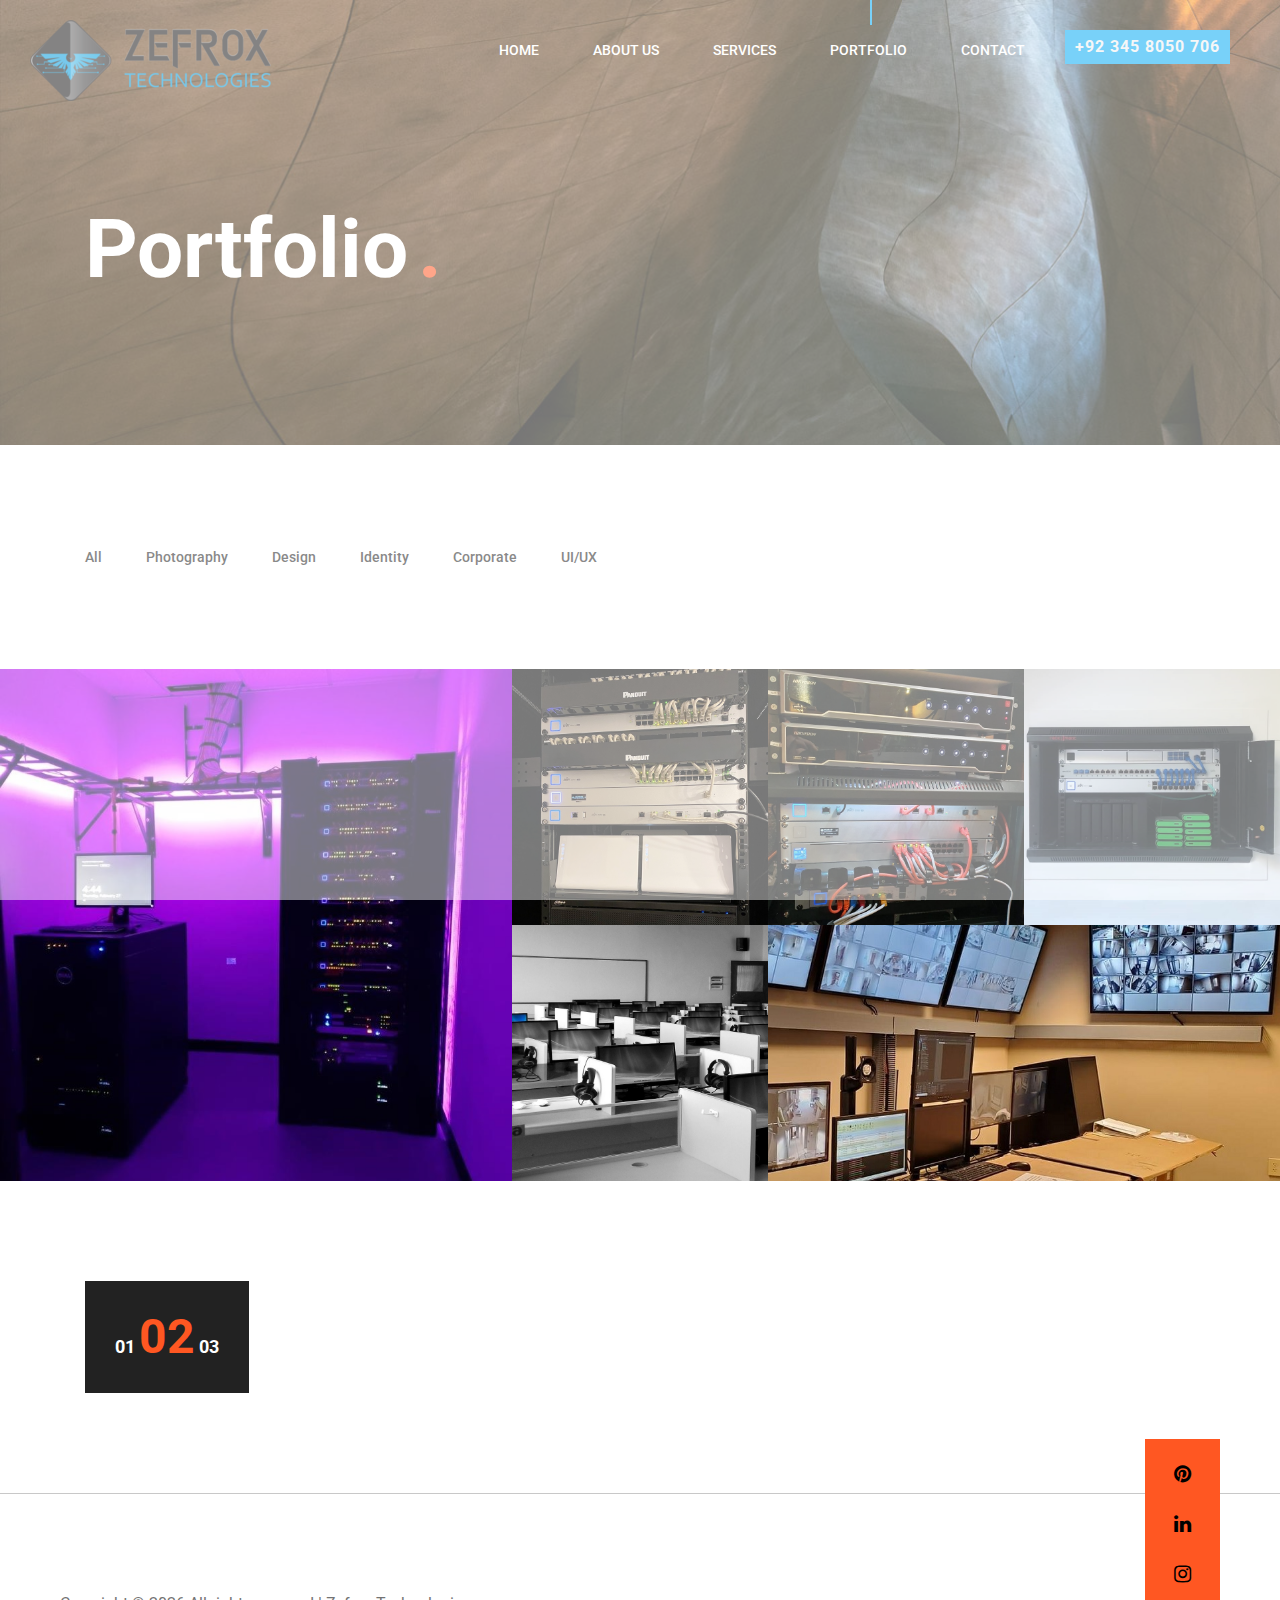
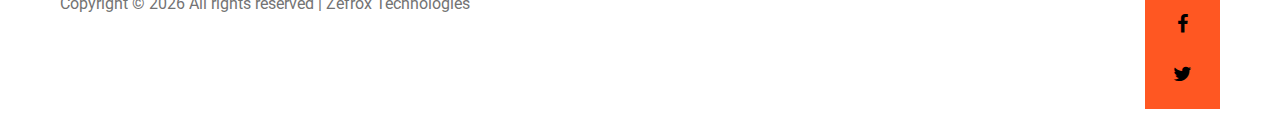
<file: portfolio.html>
<!DOCTYPE html>
<html lang="en">
<head>
	<title>Zefrox Technologies | Portfolio </title>
	<meta charset="UTF-8">
	<meta name="description" content="Arcade - Architecture Template">
	<meta name="keywords" content="arcade, architecture, onepage, creative, html">
	<meta name="viewport" content="width=device-width, initial-scale=1.0">
	<!-- Favicon -->   
	<link href="img/favicon.ico" rel="shortcut icon"/>

	<!-- Google Fonts -->
	<link href="https://fonts.googleapis.com/css?family=Roboto:300,400,500,700" rel="stylesheet">

	<!-- Stylesheets -->
	<link rel="stylesheet" href="css/bootstrap.min.css"/>
	<link rel="stylesheet" href="css/font-awesome.min.css"/>
	<link rel="stylesheet" href="css/animate.css"/>
	<link rel="stylesheet" href="css/magnific-popup.css"/>
	<link rel="stylesheet" href="css/owl.carousel.css"/>
	<link rel="stylesheet" href="css/style.css"/>


	<!--[if lt IE 9]>
	  <script src="https://oss.maxcdn.com/html5shiv/3.7.2/html5shiv.min.js"></script>
	  <script src="https://oss.maxcdn.com/respond/1.4.2/respond.min.js"></script>
	<![endif]-->

</head>
<body>
	<!-- Page Preloder -->
	<div id="preloder">
		<div class="loader"></div>
	</div>
	
	<!-- Header section start -->   
	<header class="header-area">
		<a href="home.html" class="logo-area">
			<img src="img/logo.png" alt="">
		</a>
		<div class="nav-switch">
			<i class="fa fa-bars"></i>
		</div>
		<div class="phone-number">+92 345 8050 706</div>
		<nav class="nav-menu">
			<ul>
				<li><a href="index.html">Home</a></li>
				<li><a href="about.html">About us</a></li>
				<li><a href="service.html">Services</a></li>
				<li class="active"><a href="portfolio.html">Portfolio</a></li>
				<li><a href="contact.html">Contact</a></li>
			</ul>
		</nav>
	</header>
	<!-- Header section end -->   


	<!-- Page header section start -->
	<section class="page-header-section set-bg" data-setbg="img/header-bg.jpg">
		<div class="container">
			<h1 class="header-title">Portfolio<span>.</span></h1>
		</div>
	</section>
	<!-- Page header section end -->


	<!-- Page section start -->
	<div class="page-section spad">
		<div class="container">
			<!-- portfolio filter menu -->
			<ul class="portfolio-filter">
				<li class="filter" data-filter="*">All</li>
				<li class="filter" data-filter=".photo">Photography</li>
				<li class="filter" data-filter=".design">Design</li>
				<li class="filter" data-filter=".iden">Identity</li>
				<li class="filter" data-filter=".corp">Corporate</li>
				<li class="filter" data-filter=".uxui">UI/UX</li>
			</ul>
		</div>
		<!-- portfolio items -->
		<div class="portfolio-warp spad">
			<div id="portfolio">
				<div class="grid-sizer"></div>
				<!-- portfolio item -->
				<div class="grid-item set-bg grid-wide photo" data-setbg="img/portfolio/1.jpg"><a class="img-popup" href="img/portfolio/1.jpg"></a></div>
				<!-- portfolio item -->
				<div class="grid-item set-bg design corp" data-setbg="img/portfolio/2.jpg"><a class="img-popup" href="img/portfolio/2.jpg"></a></div>
				<!-- portfolio item -->
				<div class="grid-item set-bg iden photo uxui" data-setbg="img/portfolio/3.jpg"><a class="img-popup" href="img/portfolio/3.jpg"></a></div>
				<!-- portfolio item -->
				<div class="grid-item set-bg corp design" data-setbg="img/portfolio/4.jpg"><a class="img-popup" href="img/portfolio/4.jpg"></a></div>
				<!-- portfolio item -->
				<div class="grid-item set-bg uxui iden" data-setbg="img/portfolio/5.jpg"><a class="img-popup" href="img/portfolio/5.jpg"></a></div>
				<!-- portfolio item -->
				<div class="grid-item set-bg grid-long design corp" data-setbg="img/portfolio/6.jpg"><a class="img-popup" href="img/portfolio/6.jpg"></a></div>
			</div>
		</div>
		<div class="container">
			<div class="pagination">
				<a href="#">01</a>
				<a href="" class="active">02</a>
				<a href="">03</a>
			</div>
		</div>
	</div>
	<!-- Page section end -->



	<!-- Footer section start -->
	<footer class="footer-section">
		<div class="footer-social">
			<div class="social-links">
				<a href="#"><i class="fa fa-pinterest"></i></a>
				<a href="#"><i class="fa fa-linkedin"></i></a>
				<a href="#"><i class="fa fa-instagram"></i></a>
				<a href="#"><i class="fa fa-facebook"></i></a>
				<a href="#"><i class="fa fa-twitter"></i></a>
			</div>
		</div>
		

		<div class="copyright">Copyright &copy; 
			<script>document.write(new Date().getFullYear());</script> 
			All rights reserved | Zefrox Technologies 
		</div>

	</footer>
	<!-- Footer section end -->



	<!--====== Javascripts & Jquery ======-->
	<script src="js/jquery-2.1.4.min.js"></script>
	<script src="js/bootstrap.min.js"></script>
	<script src="js/isotope.pkgd.min.js"></script>
	<script src="js/owl.carousel.min.js"></script>
	<script src="js/jquery.owl-filter.js"></script>
	<script src="js/magnific-popup.min.js"></script>
	<script src="js/circle-progress.min.js"></script>
	<script src="js/main.js"></script>
</body>
</html>
</file>
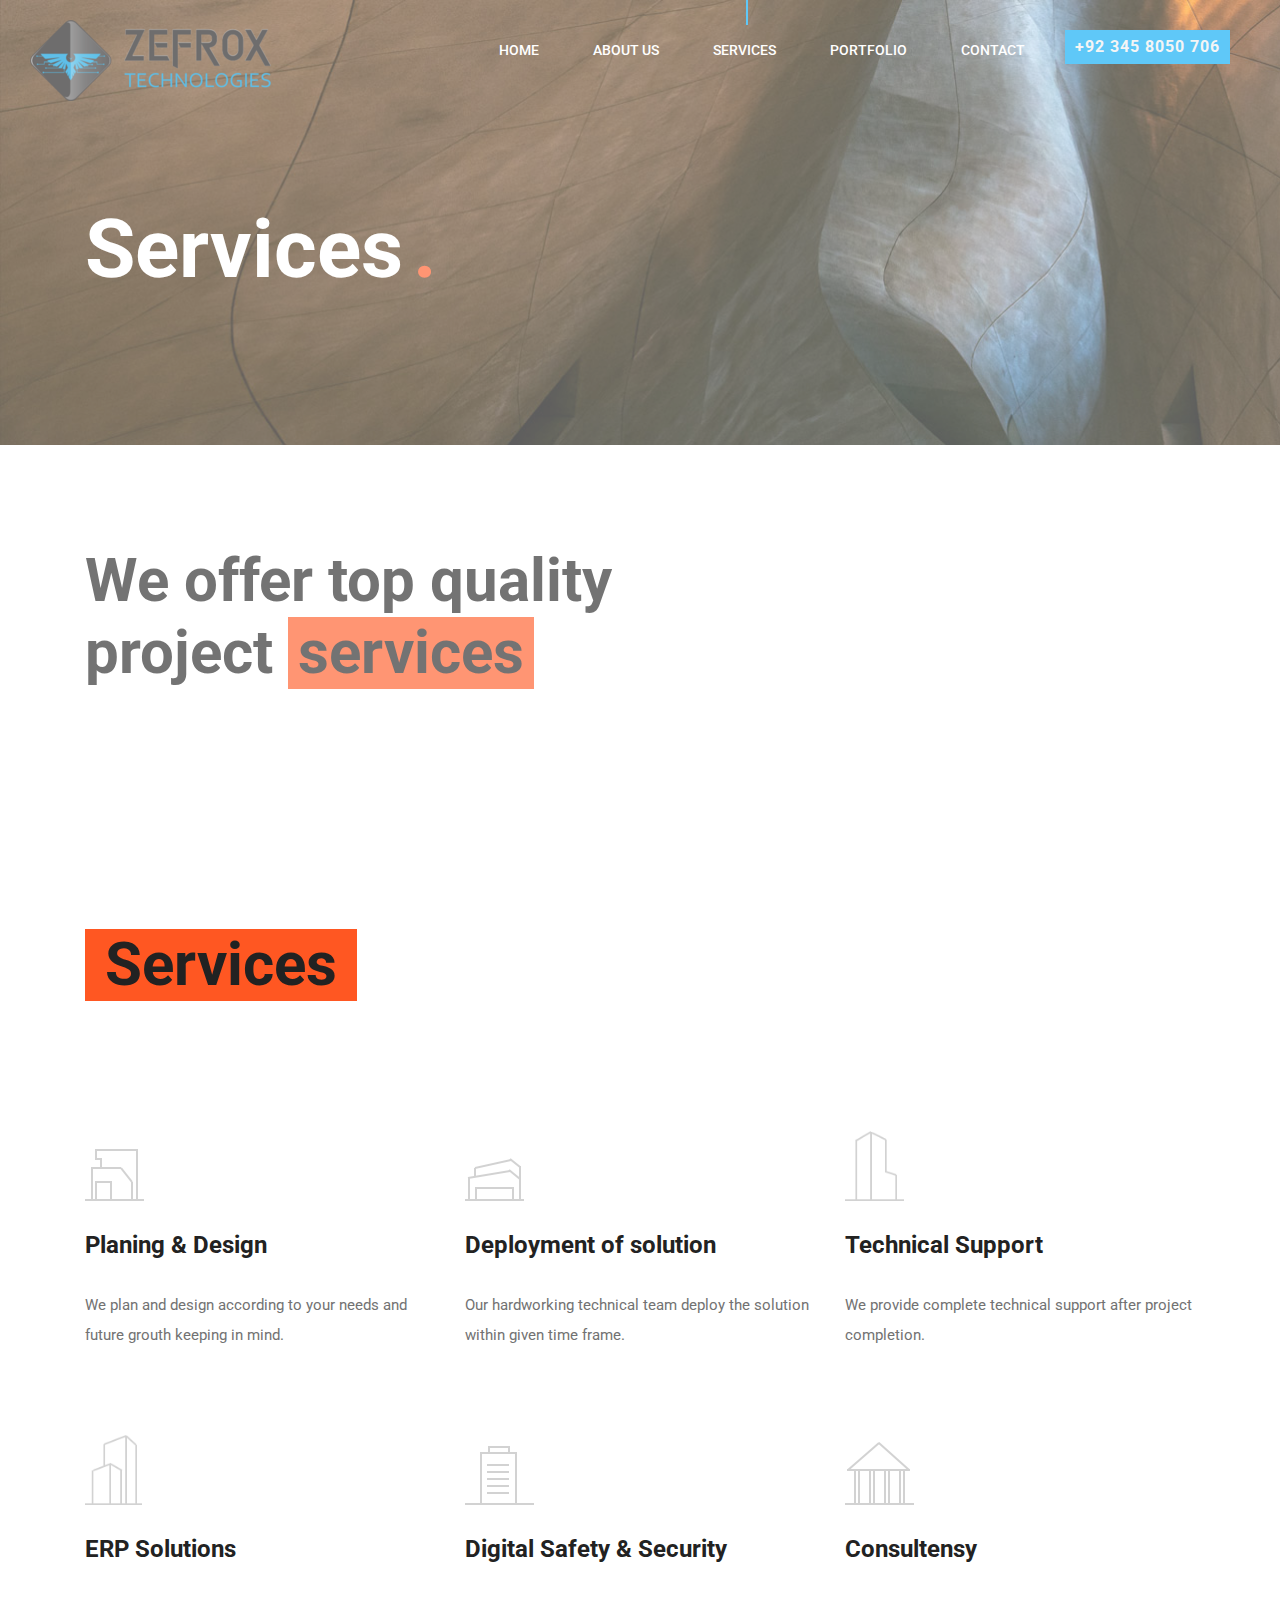
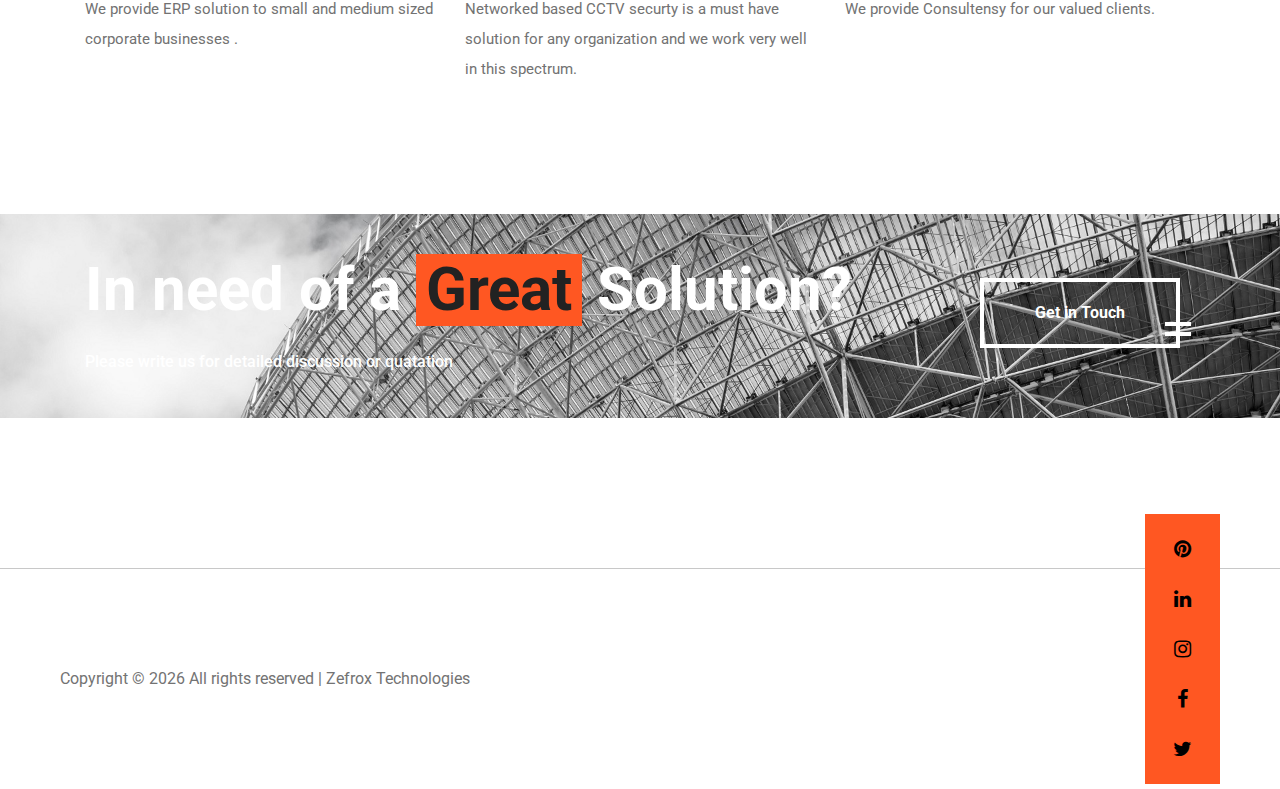
<file: service.html>
<!DOCTYPE html>
<html lang="en">
<head>
	<title>Zefrox Technologies | Services </title>
	<meta charset="UTF-8">
	<meta name="description" content="Arcade - Architecture Template">
	<meta name="keywords" content="arcade, architecture, onepage, creative, html">
	<meta name="viewport" content="width=device-width, initial-scale=1.0">
	<!-- Favicon -->   
	<link href="img/favicon.ico" rel="shortcut icon"/>

	<!-- Google Fonts -->
	<link href="https://fonts.googleapis.com/css?family=Roboto:300,400,500,700" rel="stylesheet">

	<!-- Stylesheets -->
	<link rel="stylesheet" href="css/bootstrap.min.css"/>
	<link rel="stylesheet" href="css/font-awesome.min.css"/>
	<link rel="stylesheet" href="css/animate.css"/>
	<link rel="stylesheet" href="css/owl.carousel.css"/>
	<link rel="stylesheet" href="css/style.css"/>


	<!--[if lt IE 9]>
	  <script src="https://oss.maxcdn.com/html5shiv/3.7.2/html5shiv.min.js"></script>
	  <script src="https://oss.maxcdn.com/respond/1.4.2/respond.min.js"></script>
	<![endif]-->

</head>
<body>
	<!-- Page Preloder -->
	<div id="preloder">
		<div class="loader"></div>
	</div>
	
	<!-- Header section start -->   
	<header class="header-area">
		<a href="home.html" class="logo-area">
			<img src="img/logo.png" alt="">
		</a>
		<div class="nav-switch">
			<i class="fa fa-bars"></i>
		</div>
		<div class="phone-number">+92 345 8050 706</div>
		<nav class="nav-menu">
			<ul>
				<li><a href="index.html">Home</a></li>
				<li><a href="about.html">About us</a></li>
				<li class="active"><a href="service.html">Services</a></li>
				<li><a href="portfolio.html">Portfolio</a></li>
				<li><a href="contact.html">Contact</a></li>
			</ul>
		</nav>
	</header>
	<!-- Header section end -->   


	<!-- Page header section start -->
	<section class="page-header-section set-bg" data-setbg="img/header-bg.jpg">
		<div class="container">
			<h1 class="header-title">Services<span>.</span></h1>
		</div>
	</section>
	<!-- Page header section end -->



	<!-- Intro section start -->
	<section class="intro-section spad">
		<div class="container">
			<div class="row">
				<!-- <div class="col-lg-5">
					<div class="service-slider">
						<div class="ss-single">
							<img src="img/service/1.jpg" alt="">
						</div>
						<div class="ss-single">
							<img src="img/service/2.jpg" alt="">
						</div>
						<div class="ss-single">
							<img src="img/service/3.jpg" alt="">
						</div>
					</div>
				</div> -->
				<div class="col-lg-7 service-text">
					<h1>We offer top quality project <span>services</span></h1>
					<!-- <h2>01.Super-fast support.</h2>
					<p>Pellentesque lorem dolor, malesuada eget tortor vitae, tristique lacinia lectus. Pellentesque sed accumsan risus, id aliquam nulla. Integer lorem risus, feugiat at mauris malesuada, accumsan pellentesque ipsum. Nunc dapibus, libero ut pulvinar accumsan, tortor nisl iaculis ligula. </p> -->
					<!-- <ol>
						<li>02.Detailed documentation. </li>
						<li>03.Clean code.</li>
						<li>04.Great themes.</li>
					</ol> -->
				</div>
			</div>
		</div>
	</section>
	<!-- Intro section end -->


	<!-- Service box section start -->
	<!-- <div class="service-box-section spad set-bg" data-setbg="img/service-bg.jpg">
		<div class="container">
			<div class="row">
				<div class="col-lg-4 col-md-6">
					<div class="solid-service-box">
						<h2>01.</h2>
						<h3>The idea</h3>
						<p>Fusce commodo tincidunt convallis. <br> Nunc at purus vitae nisl sagittis grav ida ut sit amet diam.</p>
						<a href="#" class="readmore">READ MORE</a>
					</div>
				</div>
				<div class="col-lg-4 col-md-6">
					<div class="solid-service-box">
						<h2>02.</h2>
						<h3>Behind the work</h3>
						<p>Fusce commodo tincidunt convallis. <br> Nunc at purus vitae nisl sagittis grav ida ut sit amet diam.</p>
						<a href="#" class="readmore">READ MORE</a>
					</div>
				</div>
				<div class="col-lg-4 col-md-12">
					<div class="solid-service-box">
						<h2>03.</h2>
						<h3>The Success</h3>
						<p>Fusce commodo tincidunt convallis. <br> Nunc at purus vitae nisl sagittis grav ida ut sit amet diam.</p>
						<a href="#" class="readmore">READ MORE</a>
					</div>
				</div>
			</div>
		</div>
	</div> -->
	<!-- Service box section end -->


	<!-- Service section start -->
	<section class="service-section spad">
		<div class="container">
			<div class="section-title">
				<h1>Services</h1>
			</div>
			<div class="row">
				<div class="col-lg-4 col-md-6">
					<div class="service-box">
						<div class="sb-icon">
							<div class="sb-img-icon">
								<img src="img/icon/dark/1.png" alt="">
							</div>
						</div>
						<h3>Planing & Design</h3>
						<p>We plan and design according to your needs and future grouth keeping in mind.</p>
						<!-- <a href="#" class="readmore">READ MORE</a> -->
					</div>
				</div>
				<div class="col-lg-4 col-md-6">
					<div class="service-box">
						<div class="sb-icon">
							<div class="sb-img-icon">
								<img src="img/icon/dark/2.png" alt="">
							</div>
						</div>
						<h3>Deployment of solution</h3>
						<p>Our hardworking technical team deploy the solution within given time frame.</p>
						<!-- <a href="#" class="readmore">READ MORE</a> -->
					</div>
				</div>
				<div class="col-lg-4 col-md-6">
					<div class="service-box">
						<div class="sb-icon">
							<div class="sb-img-icon">
								<img src="img/icon/dark/3.png" alt="">
							</div>
						</div>
						<h3>Technical Support</h3>
						<p>We provide complete technical support after project completion.</p>
						<!-- <a href="#" class="readmore">READ MORE</a> -->
					</div>
				</div>
				<div class="col-lg-4 col-md-6">
					<div class="service-box">
						<div class="sb-icon">
							<div class="sb-img-icon">
								<img src="img/icon/dark/4.png" alt="">
							</div>
						</div>
						<h3>ERP Solutions</h3>
						<p>We provide ERP solution to small and medium sized corporate businesses .</p>
						<!-- <a href="#" class="readmore">READ MORE</a> -->
					</div>
				</div>
				<div class="col-lg-4 col-md-6">
					<div class="service-box">
						<div class="sb-icon">
							<div class="sb-img-icon">
								<img src="img/icon/dark/5.png" alt="">
							</div>
						</div>
						<h3>Digital Safety & Security</h3>
						<p>Networked based CCTV securty is a must have solution for any organization and we work very well in this spectrum.</p>
						<!-- <a href="#" class="readmore">READ MORE</a> -->
					</div>
				</div>
				<div class="col-lg-4 col-md-6">
					<div class="service-box">
						<div class="sb-icon">
							<div class="sb-img-icon">
								<img src="img/icon/dark/6.png" alt="">
							</div>
						</div>
						<h3>Consultensy</h3>
						<p>We provide Consultensy for our valued clients.</p>
						<!-- <a href="#" class="readmore">READ MORE</a> -->
					</div>
				</div>
			</div>
		</div>
	</section>
	<!-- Service section end -->



	<section class="promo-section pt-0">
		<div class="promo-box set-bg" data-setbg="img/bg.jpg">
			<div class="container">
				<div class="row">
					<div class="col-lg-9 promo-text">
						<h1>In need of a <span>Great</span> Solution?</h1>
						<p>Please write us for detailed discussion or quatation</p>
					</div>
					<div class="col-lg-3 text-lg-right">
						<a href="/contact.html" class="site-btn sb-light mt-4">Get in Touch</a>
					</div>
				</div>
			</div>
		</div>
	</section>




	<!-- Footer section start -->
	<footer class="footer-section">
		<div class="footer-social">
			<div class="social-links">
				<a href="#"><i class="fa fa-pinterest"></i></a>
				<a href="#"><i class="fa fa-linkedin"></i></a>
				<a href="#"><i class="fa fa-instagram"></i></a>
				<a href="#"><i class="fa fa-facebook"></i></a>
				<a href="#"><i class="fa fa-twitter"></i></a>
			</div>
		</div>

		<div class="copyright">Copyright &copy; 
			<script>document.write(new Date().getFullYear());</script> 
			All rights reserved | Zefrox Technologies 
		</div>
	</footer>
	<!-- Footer section end -->




	<!--====== Javascripts & Jquery ======-->
	<script src="js/jquery-2.1.4.min.js"></script>
	<script src="js/bootstrap.min.js"></script>
	<script src="js/isotope.pkgd.min.js"></script>
	<script src="js/owl.carousel.min.js"></script>
	<script src="js/jquery.owl-filter.js"></script>
	<script src="js/magnific-popup.min.js"></script>
	<script src="js/circle-progress.min.js"></script>
	<script src="js/main.js"></script>
</body>
</html>
</file>
<file: css/style.css>
/* =================================
------------------------------------
  Arcade - Architecture
  Version: 1.0
 ------------------------------------ 
 ====================================*/





/*----------------------------------------*/
/* Template default CSS
/*----------------------------------------*/
html,
body {
	height: 100%;
	font-family: 'Roboto', sans-serif;
}

h1,
h2,
h3,
h4,
h5,
h6 {
	color: #222222;
	margin: 0;
	margin-bottom: 10px;
	font-weight: 700;
}

h1 {
	font-size: 60px;
	margin-bottom: 40px;
}

h1 span {
	background: #ff5722;
	padding: 0 10px;
	color: #222222;
	display: inline-block;
}

h2 {
	font-size: 36px;
}

h3 {
	font-size: 24px;
	margin-bottom: 30px;
}

h4 {
	font-size: 15px;
}

p {
	font-size: 15px;
	color: #727272;
	line-height: 2;
}

img {
	max-width: 100%;
}

input:focus,
select:focus,
button:focus,
textarea:focus {
	outline: none;
}

a:hover,
a:focus {
	text-decoration: none;
	outline: none;
}

ul,
ol {
	padding: 0;
	margin: 0;
}

/*------------------------
  Helper css
--------------------------*/
.sp-title {
	font-size: 60px;
	margin-bottom: 40px;
}

.sp-title span {
	background: #ff5722;
	padding: 0 10px;
	color: #222222;
	display: inline-block;
}

.pt100 {
	padding-top: 100px;
}

.pb100 {
	padding-bottom: 100px;
}

.pt50 {
	padding-top: 50px;
}

.pb50 {
	padding-bottom: 50px;
}

.mb100 {
	margin-bottom: 100px;
}

.spad {
	padding: 100px 0;
}

.section-title {
	margin-bottom: 75px;
}

.section-title h1,
.section-title h2 {
	display: inline-block;
	background: #ff5722;
	padding: 0 20px;
	margin-bottom: 0;
	font-size: 60px;
}

.set-bg {
	background-size: cover;
	background-repeat: no-repeat;
}

/*------------------------
  Common element css
--------------------------*/
/*=== Preloder ===*/
#preloder {
	position: fixed;
	width: 100%;
	height: 100%;
	top: 0;
	left: 0;
	z-index: 999999;
	background: #fff;
}

.loader {
	width: 30px;
	height: 30px;
	border: 3px solid #000;
	position: absolute;
	top: 50%;
	left: 50%;
	margin-top: -13px;
	margin-left: -13px;
	border-radius: 60px;
	border-left-color: transparent;
	animation: loader 0.8s linear infinite;
	-webkit-animation: loader 0.8s linear infinite;
	}

@keyframes loader {
	0% {
		transform: rotate(0deg);
	}
	50% {
		transform: rotate(180deg);
	}
	100% {
		transform: rotate(360deg);
	}
}

@-webkit-keyframes loader {
	0% {
		-webkit-transform: rotate(0deg);
	}
	50% {
		-webkit-transform: rotate(180deg);
	}
	100% {
		-webkit-transform: rotate(360deg);
	}
}
.site-btn {
	display: inline-block;
	font-weight: 700;
	border: 4px solid;
	min-width: 200px;
	text-align: center;
	padding: 19px 0;
	position: relative;
	background-color: transparent;
	margin-right: 15px;
	z-index: 1;
}

.site-btn:after,
.site-btn:before {
	position: absolute;
	content: "";
	width: 26px;
	height: 4px;
	right: -15px;
}

.site-btn:after {
	bottom: 8px;
}

.site-btn:before {
	bottom: 18px;
}

.site-btn.sb-light {
	color: #fff;
}

.site-btn.sb-light:after,
.site-btn.sb-light:before {
	background: #fff;
}

.site-btn.sb-dark {
	color: #222222;
}

.site-btn.sb-dark:after,
.site-btn.sb-dark:before {
	background: #222222;
}

.site-btn.sb-solid-color {
	background: #ff5722;
	border-color: #ff5722;
}

.site-btn.sb-solid-color:after,
.site-btn.sb-solid-color:before {
	background: #222222;
}

.site-btn.sb-solid-dark {
	background: #222;
	border-color: #222;
	color: #ff5722;
}

.site-btn.sb-solid-dark:after,
.site-btn.sb-solid-dark:before {
	background: #ff5722;
}

.element {
	margin-bottom: 100px;
}

/*===  Accordion ===*/
.accordion-area .panel {
	margin-bottom: 15px;
}

.accordion-area .panel-header {
	background: #f0f0f0;
	display: block;
	padding: 12px 50px;
	font-size: 14px;
	font-weight: 700;
	position: relative;
	-webkit-transition: all 0.4s ease-out 0s;
	-o-transition: all 0.4s ease-out 0s;
	transition: all 0.4s ease-out 0s;
}

.accordion-area .panel-header.active {
	background: #ff5722;
}

.accordion-area .panel-header.active .panel-link:after {
	content: "-";
}

.accordion-area .panel-header.active .panel-link.collapsed:after {
	content: "+";
}

.accordion-area .panel-link {
	position: absolute;
	right: 0;
	top: 0;
	height: 100%;
	width: 50px;
	background: #ff5722;
	border: none;
	cursor: pointer;
}

.accordion-area .panel-body p {
	font-size: 14px;
	margin-bottom: 0;
	padding-top: 25px;
}

.accordion-area .panel-body {
	padding: 0 5px;
}

.accordion-area .panel-link:after {
	content: "+";
	position: absolute;
	left: 50%;
	font-size: 16px;
	font-weight: 700;
	top: 50%;
	line-height: 16px;
	margin-top: -8px;
	margin-left: -4px;
}

/*===  Tab  ===*/
.tab-element .nav-tabs {
	border-bottom: none;
	margin-bottom: 35px;
}

.tab-element .nav-tabs .nav-link {
	border: none;
	background: #f0f0f0;
	border-radius: 0;
	margin-right: 5px;
	font-size: 14px;
	font-weight: 500;
	color: #222;
	padding: 15px 30px;
}

.tab-element .nav-tabs .nav-link.active {
	background: #ff5722;
}

.tab-element .nav-tabs .nav-link.active,
.tab-element .nav-tabs .nav-link:hover {
	border: none;
}

.tab-element .tab-pane h4 {
	font-size: 18px;
	margin: 25px 0 20px;
}

.tab-element .tab-pane p {
	font-size: 14px;
}

/*===  Loader ===*/
.circle-progress {
	text-align: center;
	padding-top: 30px;
	display: inline-block;
}

.circle-progress .prog-circle {
	position: relative;
	margin-bottom: -155px;
}

.circle-progress .prog-circle:after {
	position: absolute;
	content: "";
	width: 177px;
	height: 177px;
	left: 9px;
	top: 9px;
	border-radius: 50%;
	border: 2px solid #fff;
	z-index: 1;
}

.circle-progress canvas {
	-webkit-transform: rotate(90deg);
	-ms-transform: rotate(90deg);
	transform: rotate(90deg);
}

.circle-progress .progress-info {
	width: 100%;
	border-radius: 150px;
	margin: 0 auto;
	padding-top: 22px;
}

.circle-progress .progress-info h2 {
	font-size: 48px;
}

.circle-progress .prog-title {
	text-align: center;
	margin-top: 100px;
}

.circle-progress .prog-title h3 {
	font-size: 18px;
	color: #727272;
}

.img-popup-warp .mfp-content {
	opacity: 0;
	-webkit-transform: scale(0.8);
	    -ms-transform: scale(0.8);
	        transform: scale(0.8);
	-webkit-transition: all 0.4s;
	-o-transition: all 0.4s;
	transition: all 0.4s;
}

.img-popup-warp.mfp-ready .mfp-content {
	opacity: 1;
	-webkit-transform: scale(1);
	    -ms-transform: scale(1);
	        transform: scale(1);
}

/*----------------------------------------*/
/*  Header CSS
/*----------------------------------------*/
.header-area {
	position: absolute;
	width: 100%;
	top: 0;
	z-index: 50;
}

.logo-area {
	float: left;
	display: inline-block;
	/* background:#f0f0f0; */
	padding: 20px 30px 20px;
}

.phone-number {
	float:right;
	display: inline-block;
	padding: 5px 10px;
	background: #03a9f4;
	font-weight: 700;
	color: #f0f0f0;
	letter-spacing: 1px;
	margin-top: 30px;
	margin-right: 50px;
}

.nav-switch {
	display: none;
}

.nav-menu {
	display: inline-block;
	float: right;
}

.nav-menu ul {
	list-style: none;
}

.nav-menu ul li {
	display: inline;
}

.nav-menu ul li a {
	display: inline-block;
	padding: 40px 10px 5px;
	text-transform: uppercase;
	margin-right: 30px;
	font-size: 14px;
	color: #fff;
	font-weight: 500;
	position: relative;
}

.nav-menu ul li a:after {
	position: absolute;
	content: "";
	width: 2px;
	height: 0;
	left: 50%;
	margin-left: 1px;
	top: 0;
	background: #03a9f4;
	-webkit-transition: all 0.4s;
	-o-transition: all 0.4s;
	transition: all 0.4s;
}

.nav-menu ul li a:hover:after {
	height: 25px;
}

.nav-menu ul li.active>a:after {
	height: 25px;
}

/*---------------------------------------*/
/*  Hero Section CSS
/*----------------------------------------*/
.hero-section {
	height: 960px;
	background: #ededed;
	position: relative;
}

.left-bar {
	position: absolute;
	width: 100px;
	height: 100%;
	/* background: #f0f0f0; */
	z-index: 20;
}

.left-bar .left-bar-content {
	position: absolute;
	width: 100%;
	bottom: 0;
	text-align: center;
	margin-bottom: 90px;
}

.social-links a {
	display: block;
	color: #000000;
	margin-bottom: 20px;
	font-size: 20px;
	-webkit-transition: all 0.4s;
	-o-transition: all 0.4s;
	transition: all 0.4s;
}

.social-links a:hover {
	color: #03a9f4;
}

.hero-right-text {
	position: absolute;
	right: 140px;
	-webkit-transform: rotate(-90deg);
	    -ms-transform: rotate(-90deg);
	        transform: rotate(-90deg);
	-webkit-transform-origin: right center;
	    -ms-transform-origin: right center;
	        transform-origin: right center;
	bottom: 75%;
	z-index: 30;
	color: #fff;
	text-transform: uppercase;
	letter-spacing: 20px;
}

.hero-slider .hero-slide-item {
	width: 100%;
	height: 960px;
	display: table;
}

.hero-slider .hero-slide-item .slide-inner {
	display: table-cell;
	vertical-align: middle;
	position: relative;
}

.hero-slider .owl-nav {
	position: absolute;
	display: inline-block;
	left: 350px;
	bottom: 70px;
}

.hero-slider .owl-nav .owl-prev,
.hero-slider .owl-nav .owl-next {
	display: inline-block;
	margin-right: 30px;
	font-size: 14px;
	font-weight: 700;
	color: #fff;
	letter-spacing: 1px;
	-webkit-transition: all 0.4s;
	-o-transition: all 0.4s;
	transition: all 0.4s;
}

.hero-slider .owl-nav .owl-prev:hover,
.hero-slider .owl-nav .owl-next:hover {
	color: #ff5722;
}

.hero-slider .owl-nav .owl-prev i {
	margin-right: 5px;
}

.hero-slider .owl-nav .owl-next {
	margin-right: 0px;
}

.hero-slider .owl-nav .owl-next i {
	margin-left: 5px;
}

.slide-num-holder {
	width: 153px;
	height: 250px;
	position: absolute;
	right: 60px;
	background: rgba(18, 18, 18, 0.95);
	bottom: -40px;
	z-index: 111;
	text-align: right;
	padding-right: 20px;
	padding-top: 60px;
	color: #fff;
	font-weight: 700;
}

.slide-num-holder span {
	font-size: 48px;
	color: #03a9f4;
	position: relative;
	top: -10px;
	right: -10px;
}

.slide-content {
	margin-left: 550px;
	margin-bottom: 50px;
	padding-left: 190px;
	padding-top: 170px;
	padding-bottom: 70px;
	position: relative;
	opacity: 0;
	-webkit-transition: all 0.6s;
	-o-transition: all 0.6s;
	transition: all 0.6s;
}

.slide-content:after {
	position: absolute;
	content: "";
	height: calc(100% + 50px);
	width: 330px;
	border-top: 150px solid #03a9f4;
	border-left: 150px solid #03a9f4;
	border-bottom: 90px solid #03a9f4;
	top: 0;
	left: 0;
	opacity: 0.73;
}

.slide-content h2 {
	color: #000000;
	font-size: 80px;
	line-height: 80px;
}

.owl-item.active .slide-content {
	opacity: 1;
}

/*----------------------------------------*/
/*  Intro Section CSS
/*----------------------------------------*/
.intro-text p {
	margin-bottom: 50px;
}

/*----------------------------------------*/
/*  Service Section CSS
/*----------------------------------------*/
.service-box {
	margin-bottom: 30px;
}

.service-box .sb-icon {
	margin-bottom: 30px;
	width: 100px;
	height: 125px;
	text-align: center;
	position: relative;
	overflow: hidden;
	background-color: transparent;
	-webkit-transition: all 0.4s;
	-o-transition: all 0.4s;
	transition: all 0.4s;
}

.service-box .sb-icon .sb-img-icon {
	position: absolute;
	left: 0;
	bottom: 0;
	-webkit-transition: all 0.3s;
	-o-transition: all 0.3s;
	transition: all 0.3s;
}

.service-box .sb-icon .sb-img-icon img {
	opacity: 0.2;
	max-height: 70px;
	-webkit-transition: all 0.3s;
	-o-transition: all 0.3s;
	transition: all 0.3s;
}

.service-box .sb-icon::after {
	content: "";
	position: absolute;
	width: 100%;
	height: 100%;
	background: #fff;
	left: 25px;
	top: -80px;
	-webkit-transform: rotate(-65deg);
	    -ms-transform: rotate(-65deg);
	        transform: rotate(-65deg);
}

.service-box .readmore {
	font-size: 12px;
	font-weight: 700;
	color: #222222;
	display: inline-block;
	padding: 2px 0;
	background-color: transparent;
	-webkit-transition: all 0.4s;
	-o-transition: all 0.4s;
	transition: all 0.4s;
}

.service-box:hover .sb-icon {
	background-color: #ff5722;
}

.service-box:hover .sb-icon .sb-img-icon {
	left: 15px;
	margin-bottom: 5px;
}

.service-box:hover .sb-icon .sb-img-icon img {
	opacity: 1;
}

.service-box:hover .readmore {
	background-color: #ff5722;
	padding: 2px 10px;
}

/*----------------------------------------*/
/*  CTA Section CSS
/*----------------------------------------*/
.cta-section {
	position: relative;
	margin-bottom: 100px;
}

.cta-section:after {
	content: "";
	position: absolute;
	width: 67%;
	height: 100%;
	right: 0;
	top: 0;
	background: #222222;
	z-index: 2;
}

.cta-section .cta-image-box {
	position: absolute;
	width: 50%;
	height: 100%;
	left: 0;
	background-image: url("../img/cta-img.jpg");
	background-repeat: no-repeat;
	background-size: cover;
}

.cta-section .container {
	position: relative;
	z-index: 9;
}

.cta-section .cta-content h2 {
	color: #fff;
}

.cta-section .cta-content p {
	color: #fff;
	margin-bottom: 30px;
}

.cta-section .cta-content .cta-img-icon {
	display: inline-block;
	height: 80px;
	position: relative;
	width: 50px;
	margin-right: 40px;
	margin-bottom: 30px;
}

.cta-section .cta-content .cta-img-icon:last-child {
	margin-right: 0;
}

.cta-section .cta-content .cta-img-icon img {
	position: absolute;
	left: 0;
	bottom: 0;
	max-height: 100%;
}

/*----------------------------------------*/
/*  Milestones Section CSS
/*----------------------------------------*/
.milestone {
	min-height: 110px;
	padding-left: 43px;
	padding-top: 15px;
	position: relative;
}

.milestone h2 {
	margin-bottom: 0;
	font-size: 68px;
	display: inline-block;
	float: left;
	position: relative;
	z-index: 1;
}

.milestone p {
	float: left;
	font-size: 20px;
	margin-top: 10px;
	margin-left: 10px;
	line-height: 1.5;
	position: relative;
	z-index: 1;
	font-weight: 500;
}

.milestone:after {
	position: absolute;
	content: "";
	width: 110px;
	height: 110px;
	left: 0;
	top: 0;
	background: #efefef;
	-webkit-transition: all 0.3s;
	-o-transition: all 0.3s;
	transition: all 0.3s;
}

.milestone:hover:after {
	background: #ff5722;
}

/*----------------------------------------*/
/*  Projects Section CSS
/*----------------------------------------*/
.projects-filter-nav {
	list-style: none;
	text-align: right;
	margin-top: 20px;
}

.projects-filter-nav li {
	display: inline-block;
	margin-left: 25px;
	color: #747474;
	font-size: 18px;
	font-weight: 500;
	padding: 0 5px;
	cursor: pointer;
	-webkit-transition: .4s;
	-o-transition: .4s;
	transition: .4s;
}

.projects-filter-nav li.btn-active {
	background: #ff5722;
	color: #222222;
}

.projects-slider {
	padding: 0 40px;
	margin-top: 60px;
}

.projects-slider .single-project {
	height: 550px;
	width: 100%;
	background: #333;
	-o-transition: .8s;
	transition: .8s;
	-webkit-transition: .8s;
	-ms-transform: translateX(0);
	    transform: translateX(0);
	-webkit-transform: translateX(0);
	opacity: 1;
}

.projects-slider .single-project .project-content {
	padding: 50px;
	height: 100%;
	background: rgba(13, 13, 13, 0.5);
	-webkit-transition: all 0.4s ease 0s;
	-o-transition: all 0.4s ease 0s;
	transition: all 0.4s ease 0s;
	opacity: 0;
}

.projects-slider .single-project .project-content h2 {
	color: #fff;
	font-weight: 500;
	position: relative;
	top: 20px;
	-webkit-transition: all 0.6s ease 0s;
	-o-transition: all 0.6s ease 0s;
	transition: all 0.6s ease 0s;
}

.projects-slider .single-project .project-content p {
	color: #ff5722;
	font-weight: 500;
	position: relative;
	top: 40px;
	-webkit-transition: all 0.4s ease 0s;
	-o-transition: all 0.4s ease 0s;
	transition: all 0.4s ease 0s;
}

.projects-slider .single-project .seemore {
	position: absolute;
	right: 50px;
	bottom: 30px;
	background: #ff5722;
	font-size: 14px;
	font-weight: 700;
	color: #222;
	display: inline-block;
	padding: 2px 8px;
	-webkit-transition: all 0.4s ease 0s;
	-o-transition: all 0.4s ease 0s;
	transition: all 0.4s ease 0s;
}

.projects-slider .single-project:hover .project-content {
	opacity: 1;
}

.projects-slider .single-project:hover .project-content h2,
.projects-slider .single-project:hover .project-content p {
	top: 0;
}

.projects-slider .single-project:hover .seemore {
	bottom: 50px;
}

.projects-slider .single-project.__loading {
	opacity: 0;
	-ms-transform: translateX(40px);
	    transform: translateX(40px);
	-webkit-transform: translateX(40px);
}

.projects-slider .owl-nav {
	text-align: right;
	max-width: 1170px;
	margin: 40px auto 0;
}

.projects-slider .owl-nav .owl-prev,
.projects-slider .owl-nav .owl-next {
	display: inline-block;
	margin-right: 20px;
	font-size: 14px;
	font-weight: 700;
	color: #222222;
	letter-spacing: 1px;
	-webkit-transition: all 0.4s;
	-o-transition: all 0.4s;
	transition: all 0.4s;
	padding: 0 5px;
}

.projects-slider .owl-nav .owl-prev:hover,
.projects-slider .owl-nav .owl-next:hover {
	background: #ff5722;
}

.projects-slider .owl-nav .owl-prev i {
	margin-right: 5px;
}

.projects-slider .owl-nav .owl-next {
	margin-right: 0px;
}

.projects-slider .owl-nav .owl-next i {
	margin-left: 5px;
}

/*----------------------------------------*/
/*  Client Section CSS
/*----------------------------------------*/
.client-slider .single-brand {
	display: table;
	height: 80px;
	width: 100%;
}

.client-slider .single-brand a {
	display: table-cell;
	vertical-align: middle;
	text-align: center;
}

.client-slider .single-brand a img {
	width: auto;
	margin: 0 auto;
	opacity: 0.2;
	-webkit-transition: all 0.4s;
	-o-transition: all 0.4s;
	transition: all 0.4s;
}

.client-slider .single-brand a:hover img {
	opacity: 1;
}

/*----------------------------------------*/
/*  Footer Section CSS
/*----------------------------------------*/
.footer-section {
	padding-top: 110px;
	padding-bottom: 110px;
	border-top: 1px solid #c8c8c8;
	position: relative;
}

.footer-section .copyright {
	position: absolute;
	top: 50%;
	margin-top: -12px;
	left: 60px;
	color: #737373;
}

.footer-section .footer-social {
	width: 75px;
	text-align: center;
	position: absolute;
	right: 60px;
	top: -55px;
	padding-top: 20px;
	background: #ff5722;
}

.footer-item ul {
	list-style: none;
}

.footer-item ul li {
	display: block;
	margin-bottom: 10px;
}

.footer-item ul li a {
	display: inline-block;
	font-size: 15px;
	font-weight: 500;
	color: #222222;
	padding: 0 5px;
}

.footer-item ul li a:hover {
	background: #ff5722;
}

/*----------------------------------------*/
/*  Other pages CSS
/*----------------------------------------*/
.page-header-section {
	height: 445px;
	padding-top: 200px;
}

.page-header-section .header-title {
	font-size: 82px;
	color: #fff;
}

.page-header-section .header-title span {
	background: none;
	color: #ff5722;
}

/*----------------------------------------*/
/*  About page CSS
/*----------------------------------------*/
.testimonials-section {
	position: relative;
	margin: 60px 0;
}

.testimonials-section h1 {
	color: #fff;
}

.testimonials-section:after {
	content: "";
	position: absolute;
	width: 67%;
	height: 100%;
	right: 0;
	top: 0;
	background: #222222;
	z-index: 2;
}

.testimonials-section .testimonials-image-box {
	position: absolute;
	width: 50%;
	height: calc(100% + 120px);
	left: 0;
	top: -60px;
	background-image: url("../img/cta-img.jpg");
	background-repeat: no-repeat;
	background-size: cover;
}

.testimonials-section .container {
	position: relative;
	z-index: 9;
}

.testimonials-section .qut {
	color: #ff5722;
	font-size: 36px;
	margin-bottom: 20px;
}

.ts-item p {
	color: #fff;
	font-style: italic;
	margin-bottom: 50px;
}

.ts-item h4 {
	font-size: 15px;
	font-weight: 400;
	color: #ff5722;
	margin-bottom: 0;
}

.ts-item span {
	font-size: 12px;
	color: #fff;
}

.team-member {
	padding-right: 67px;
	position: relative;
}

.team-member img {
	min-width: 100%;
}

.team-member .member-info {
	position: absolute;
	padding-left: 35px;
	padding-top: 10px;
	padding-bottom: 10px;
	width: 230px;
	background: #fff;
	bottom: 37px;
	right: 0;
	-webkit-box-shadow: 6px 7px 20px rgba(114, 114, 114, 0.21);
	        box-shadow: 6px 7px 20px rgba(114, 114, 114, 0.21);
	-webkit-transition: all 0.4s;
	-o-transition: all 0.4s;
	transition: all 0.4s;
}

.team-member .member-info h2 {
	font-size: 30px;
	margin-bottom: 0;
}

.team-member .member-info p {
	color: #222222;
	font-size: 15px;
	font-weight: 500;
	margin-bottom: 0;
}

.team-member:hover .member-info {
	background: #ff5722;
	-webkit-box-shadow: 0px 0px 0px rgba(114, 114, 114, 0.21);
	        box-shadow: 0px 0px 0px rgba(114, 114, 114, 0.21);
}

.promo-section {
	padding-top: 90px;
	padding-bottom: 150px;
}

.promo-text h1 {
	margin-bottom: 20px;
}

.promo-text p {
	font-size: 16px;
	font-weight: 500;
	color: #222;
	margin-bottom: 0;
}

.slide-num-holder.test-slider {
	right: auto;
	left: 100%;
	bottom: -160px;
	width: 160px;
	height: 230px;
	padding-right: 30px;
	padding-top: 80px;
}

/*----------------------------------------*/
/*  Service page CSS
/*----------------------------------------*/
.service-slider {
	position: relative;
}

.service-slider .owl-controls {
	position: absolute;
	height: 100%;
	width: 14px;
	left: 0;
	top: 0;
	display: -ms-grid;
	display: grid;
}

.service-slider .owl-dots {
	display: table-cell;
	vertical-align: middle;
}

.service-slider .owl-dots .owl-dot {
	width: 14px;
	height: 13px;
	margin-bottom: 10px;
	background: #e8e8e8;
}

.service-slider .owl-dots .owl-dot.active {
	background: #ff5722;
}

.service-text h2 {
	font-size: 30px;
	margin-bottom: 30px;
}

.service-text p {
	margin-bottom: 50px;
}

.service-text ol {
	list-style: none;
}

.service-text ol li {
	font-size: 20px;
	font-weight: 700;
	color: #727272;
	margin-bottom: 20px;
}

.solid-service-box {
	text-align: center;
	background: #fff;
	padding: 50px 30px;
	-webkit-transition: all 0.4s ease-out 0s;
	-o-transition: all 0.4s ease-out 0s;
	transition: all 0.4s ease-out 0s;
}

.solid-service-box h2 {
	font-size: 48px;
	color: #727272;
	margin-bottom: 20px;
	-webkit-transition: all 0.4s;
	-o-transition: all 0.4s;
	transition: all 0.4s;
}

.solid-service-box h3 {
	margin-bottom: 20px;
}

.solid-service-box p {
	font-size: 14px;
	margin-bottom: 20px;
}

.solid-service-box .readmore {
	font-size: 12px;
	font-weight: 700;
	text-transform: uppercase;
	color: #222;
	opacity: 0;
	visibility: hidden;
	position: relative;
	bottom: -20px;
	-webkit-transition: all 0.4s;
	-o-transition: all 0.4s;
	transition: all 0.4s;
}

.solid-service-box:hover {
	background: #ff5722;
}

.solid-service-box:hover h2 {
	color: #222;
}

.solid-service-box:hover .readmore {
	visibility: visible;
	opacity: 1;
	bottom: 0;
}

.promo-box {
	width: 1383px;
	margin: 0 auto;
	padding: 40px 0;
}

.promo-box .promo-text h1,
.promo-box .promo-text p {
	color: #fff;
}

/*----------------------------------------*/
/*  Blog page CSS
/*----------------------------------------*/
.blog-post {
	margin-bottom: 120px;
}

.blog-post .thumb {
	padding: 25px;
	position: relative;
}

.blog-post .thumb:after {
	position: absolute;
	content: "";
	width: 100%;
	height: calc(100% - 100px);
	top: 0;
	left: 0;
	background: #f0f0f0;
	z-index: -1;
	-webkit-transition: all 0.4s ease-out 0s;
	-o-transition: all 0.4s ease-out 0s;
	transition: all 0.4s ease-out 0s;
}

.blog-post .post-date {
	font-size: 14px;
	font-weight: 700;
	color: #222;
	display: inline-block;
	background: #ff5722;
	padding: 4px 15px;
	margin-bottom: 20px;
}

.blog-post h2 {
	font-size: 30px;
}

.blog-post h2 a {
	color: #222;
}

.blog-post p {
	margin-bottom: 0;
}

.blog-post .post-meta {
	margin-bottom: 40px;
}

.blog-post .post-meta a {
	color: #727272;
	font-size: 12px;
	margin-right: 10px;
}

.blog-post .post-meta a i {
	font-size: 16px;
	margin-left: 5px;
}

.blog-post:hover .thumb:after {
	background: #ff5722;
}

.pagination {
	display: inline-block;
	padding: 20px 30px;
	background: #222;
	border-radius: 0;
}

.pagination a {
	font-size: 18px;
	font-weight: 700;
	color: #fff;
}

.pagination a.active {
	font-size: 48px;
	color: #ff5722;
}

.search {
	position: relative;
}

.widget-area {
	margin-bottom: 80px;
}

.widget-area .widget-title {
	font-size: 22px;
	margin-bottom: 40px;
}

.widget-area .search input {
	width: 100%;
	background: #f0f0f0;
	border: none;
	font-size: 12px;
	padding: 10px;
	padding-right: 35px;
	font-style: italic;
}

.widget-area .search button {
	position: absolute;
	right: 0;
	top: 0;
	background: none;
	border: none;
	color: #838383;
	height: 100%;
	width: 40px;
}

.widget-area ul {
	list-style: none;
}

.widget-area ul li a {
	font-size: 15px;
	display: inline-block;
	margin-bottom: 15px;
	font-weight: 500;
	color: #727272;
	padding: 3px 10px;
	padding-left: 25px;
	position: relative;
	-webkit-transition: all 0.3s;
	-o-transition: all 0.3s;
	transition: all 0.3s;
}

.widget-area ul li a:after {
	position: absolute;
	content: "+";
	color: #838383;
	left: 5px;
	top: 3px;
	-webkit-transition: all 0.3s;
	-o-transition: all 0.3s;
	transition: all 0.3s;
}

.widget-area ul li a:hover {
	background: #ff5722;
	color: #222;
}

.widget-area ul li a:hover:after {
	color: #222;
}

.widget-area ul li:last-child a {
	margin-bottom: 0;
}

.widget-area .rp-widget .rp-widget-item {
	margin-bottom: 30px;
	overflow: hidden;
}

.widget-area .rp-widget .rp-widget-item:last-child {
	margin-bottom: 0;
}

.widget-area .rp-widget .thumb {
	width: 68px;
	height: 68px;
	float: left;
	margin-right: 30px;
	background: #ddd;
	display: block;
}

.widget-area .rp-widget .rp-content {
	padding-left: 98px;
}

.widget-area .rp-widget h4 {
	line-height: 1.5;
	margin-bottom: 0;
}

.widget-area .rp-widget p {
	font-size: 12px;
	font-weight: 500;
	margin-bottom: 0;
}

.widget-area .quote-widget span {
	font-size: 47px;
	font-style: italic;
	color: #727272;
}

.widget-area .quote-widget p {
	font-style: italic;
	margin-bottom: 0;
	font-size: 13px;
}

.widget-area .instagram-widget {
	padding-top: 30px;
}

.widget-area .instagram-widget a {
	display: block;
	overflow: hidden;
	width: 33.33333%;
	float: left;
	position: relative;
}

.widget-area .instagram-widget a:after {
	position: absolute;
	content: "";
	width: 100%;
	height: 100%;
	left: 0;
	top: 0;
	background: #ff5722;
	opacity: 0;
	-webkit-transition: all 0.3s;
	-o-transition: all 0.3s;
	transition: all 0.3s;
}

.widget-area .instagram-widget a:before {
	position: absolute;
	content: "+";
	color: #fff;
	font-weight: 500;
	text-align: center;
	font-size: 36px;
	line-height: 36px;
	width: 20px;
	top: 50%;
	margin-top: -13px;
	left: 50%;
	margin-left: -10px;
	text-shadow: 0 0 20px #999;
	opacity: 0;
	-webkit-transition: all 0.3s;
	-o-transition: all 0.3s;
	transition: all 0.3s;
	z-index: 2;
}

.widget-area .instagram-widget a:hover:after,
.widget-area .instagram-widget a:hover:before {
	opacity: 1;
}

.widget-area .instagram-widget a img {
	min-width: 100%;
}

/*----------------------------------------*/
/*  Contact page CSS
/*----------------------------------------*/
.cf-social {
	margin-top: 50px;
}

.cf-social a {
	color: #222;
	margin-right: 25px;
}

.contact-form {
	padding-top: 10px;
}

.contact-form input,
.contact-form textarea {
	width: 100%;
	font-size: 13px;
	border: none;
	background: #f0f0f0;
	padding: 15px 20px;
	margin-bottom: 20px;
}

.contact-form textarea {
	height: 200px;
	margin-bottom: 30px;
}

.contact-form ::-webkit-input-placeholder {
	font-style: italic;
}

.contact-form :-ms-input-placeholder {
	font-style: italic;
}

.contact-form ::-ms-input-placeholder {
	font-style: italic;
}

.contact-form ::placeholder {
	font-style: italic;
}

.map-area {
	height: 685px;
	width: 100%;
	display: block;
	background: #f0f0f0;
	margin-bottom: 2px;
}

/*----------------------------------------*/
/*  Portfolio page CSS
/*----------------------------------------*/
.portfolio-filter {
	list-style: none;
}

.portfolio-filter li {
	display: inline-block;
	margin-right: 40px;
	font-size: 14px;
	color: #222;
	cursor: pointer;
	font-weight: 500;
}

.portfolio-filter li.active {
	text-decoration: underline;
	-webkit-text-decoration-color: #2046f2;
	        text-decoration-color: #2046f2;
}

.portfolio-warp {
	display: block;
	overflow: hidden;
}

.portfolio-warp .grid-item {
	width: 20%;
	background-position: center;
}

.portfolio-warp .grid-item:after {
	content: '';
	display: block;
	clear: both;
}

.portfolio-warp .grid-item.grid-wide,
.portfolio-warp .grid-item.grid-long {
	width: 40%;
}

.portfolio-warp .grid-item a {
	width: 100%;
	height: 100%;
	display: block;
	background: rgba(186, 255, 0, 0.45);
	opacity: 0;
	-webkit-transition: all 0.4s;
	-o-transition: all 0.4s;
	transition: all 0.4s;
}

.portfolio-warp .grid-item a:after {
	position: absolute;
	content: "+";
	left: 50%;
	top: 60%;
	width: 48px;
	margin-left: -24px;
	margin-top: -24px;
	color: #fff;
	font-size: 48px;
	line-height: 48px;
	text-align: center;
	-webkit-transition: all 0.4s;
	-o-transition: all 0.4s;
	transition: all 0.4s;
	text-shadow: 0 0 10px rgba(0, 0, 0, 0.25);
}

.portfolio-warp .grid-item:hover a {
	opacity: 1;
}

.portfolio-warp .grid-item:hover a:after {
	top: 50%;
}

.portfolio-warp .grid-sizer {
	width: 20%;
}

/* ===========================
  Responsive
==============================*/
@media only screen and (max-width: 1477px) {
	.slide-num-holder.test-slider {
		left: auto;
		right: 0;
	}
}

@media only screen and (max-width: 1400px) {
	.promo-box {
		width: 100%;
	}
}

/* Medium screen : 992px. */
@media only screen and (min-width: 992px) and (max-width: 1199px) {
	.phone-number {
		margin-right: 30px;
	}
	.nav-menu ul li a {
		margin-right: 20px;
	}
	.slide-content {
		margin-left: 220px;
	}
	.milestone p {
		margin-left: 10px;
		font-size: 17px;
	}
	.milestone h2 {
		font-size: 55px;
	}
	.milestone:after {
		width: 90px;
		height: 90px;
	}
	.slide-num-holder {
		right: 20px;
	}
	.hero-right-text {
		right: 100px;
	}
}

/* Tablet :768px. */
@media only screen and (min-width: 768px) and (max-width: 991px) {
	.logo-area {
		padding: 20px 40px 30px;
	}
	.slide-content {
		margin-left: 170px;
		margin-bottom: -35px;
		padding-left: 120px;
		padding-top: 120px;
		padding-bottom: 30px;
	}
	.slide-content h2 {
		font-size: 60px;
		line-height: 60px;
	}
	.slide-content:after {
		border-top: 100px solid #ff5722;
		border-left: 100px solid #ff5722;
		border-bottom: 60px solid #ff5722;
	}
	.hero-slider .owl-nav {
		left: 170px;
	}
	.slide-num-holder {
		right: 20px;
	}
	.hero-right-text {
		bottom: 70%;
		right: 100px;
	}
	.nav-menu ul li a {
		margin-right: 5px;
		font-size: 13px;
		padding: 37px 7px 5px;
	}
	.phone-number {
		font-size: 12px;
		margin-right: 10px;
	}
	.team-member {
		margin-bottom: 30px;
	}
	.portfolio-warp .grid-item {
		width: 50%;
	}
	.portfolio-warp .grid-item.grid-wide,
	.portfolio-warp .grid-item.grid-long {
		width: 50%;
	}
	.portfolio-warp .grid-sizer {
		width: 50%;
	}
	.solid-service-box {
		margin-bottom: 30px;
	}
	.cta-section {
		background: #222;
		margin-bottom: 0;
	}
	.testimonials-section {
		background: #222;
		margin: 0;
	}
	.testimonials-image-box,
	.testimonials-section:after,
	.cta-image-box,
	.cta-section:after {
		display: none;
	}
	.hero-section,
	.hero-slider .hero-slide-item {
		height: 850px;
	}
	.milestone,
	.solid-service-box {
		margin-bottom: 30px;
	}
	.footer-section .footer-social {
		width: auto;
		top: -25px;
		right: 50%;
		padding: 10px;
		margin-right: -133px;
	}
	.footer-section .social-links a {
		display: inline-block;
		padding: 0 15px;
		margin-bottom: 0;
	}
	.projects-filter-nav {
		text-align: left;
	}
	.projects-filter-nav li {
		margin-left: 0;
		margin-right: 15px;
	}
	.footer-section .copyright {
		position: relative;
		width: 100%;
		max-width: 720px;
		margin: 40px auto 0;
		left: 0;
		top: 0;
		margin-bottom: -50px;
		padding-left: 15px;
	}
}

/* Large Mobile :480px. */
@media only screen and (max-width: 767px) {
	h1,
	.sp-title {
		font-size: 45px;
	}
	.page-header-section .header-title {
		font-size: 55px;
	}
	.left-bar {
		width: 70px;
	}
	.slide-content:after,
	.hero-right-text,
	.phone-number {
		display: none;
	}
	.nav-switch {
		position: absolute;
		right: 20px;
		font-size: 30px;
		color: #fff;
		top: 20px;
		display: block;
	}
	.nav-menu {
		position: absolute;
		width: calc(100% - 90px);
		left: 80px;
		background: #121212;
		top: 100%;
		margin-top: 11px;
		display: none;
	}
	.nav-menu ul li a {
		display: block;
		padding: 16px 21px;
		border-bottom: 1px solid #202020;
		margin-right: 0;
	}
	.nav-menu ul li a:after {
		left: 20px;
	}
	.nav-menu ul li.active>a:after,
	.nav-menu ul li a:hover:after {
		height: 10px;
	}
	.hero-section {
		height: auto;
	}
	.hero-slider .hero-slide-item {
		padding: 150px 0;
		height: auto;
	}
	.slide-content h2 {
		font-size: 60px;
		line-height: 60px;
	}
	.hero-slider .owl-nav {
		padding-left: 70px;
		width: 100%;
		text-align: center;
		left: 0;
	}
	.slide-content {
		margin-left: 70px;
		padding: 0;
		text-align: center;
	}
	.slide-num-holder,
	.slide-num-holder.test-slider {
		right: 0;
		height: 75px;
		width: 136px;
		padding-top: 18px;
	}
	.slide-num-holder span,
	.slide-num-holder.test-slider span {
		font-size: 40px;
	}
	.slide-num-holder.test-slider {
		bottom: -135px;
	}
	.team-member {
		margin-bottom: 30px;
	}
	.portfolio-warp .grid-item {
		width: 50%;
	}
	.portfolio-warp .grid-item.grid-wide,
	.portfolio-warp .grid-item.grid-long {
		width: 50%;
	}
	.portfolio-warp .grid-sizer {
		width: 50%;
	}
	.cta-section {
		background: #222;
		margin-bottom: 0;
	}
	.testimonials-section {
		background: #222;
		margin: 0;
	}
	.testimonials-image-box,
	.testimonials-section:after,
	.cta-image-box,
	.cta-section:after {
		display: none;
	}
	.milestone,
	.solid-service-box {
		margin-bottom: 30px;
	}
	.projects-filter-nav {
		text-align: left;
	}
	.footer-section .footer-social {
		width: auto;
		top: -25px;
		right: 50%;
		padding: 10px;
		margin-right: -133px;
	}
	.footer-section .social-links a {
		display: inline-block;
		padding: 0 15px;
		margin-bottom: 0;
	}
	.footer-section .copyright {
		position: relative;
		width: 100%;
		max-width: 720px;
		margin: 40px auto 0;
		left: 0;
		top: 0;
		margin-bottom: -50px;
		padding-left: 15px;
		text-align: center;
	}
	.footer-item {
		margin-bottom: 40px;
	}
}

/* small mobile :320px. */
@media only screen and (max-width: 479px) {
	.logo-area {
		padding: 20px 30px 30px;
	}
	.header-area {
		background: #121212;
		padding-right: 66px;
	}
	.nav-menu {
		width: 100%;
		left: 0;
		margin-top: 0;
		border-top: 2px solid;
	}
	.left-bar {
		display: none;
	}
	.hero-slider .owl-nav {
		padding-left: 0;
	}
	.slide-content {
		margin-left: 0;
		padding: 0 15px;
	}
	.slide-content h2 {
		font-size: 35px;
		line-height: 1.5;
	}
	.portfolio-warp .grid-item {
		width: 100%;
	}
	.portfolio-warp .grid-item.grid-wide,
	.portfolio-warp .grid-item.grid-long {
		width: 100%;
	}
	.portfolio-warp .grid-sizer {
		width: 100%;
	}
	.projects-slider {
		padding: 0 15px;
	}
}
</file>
